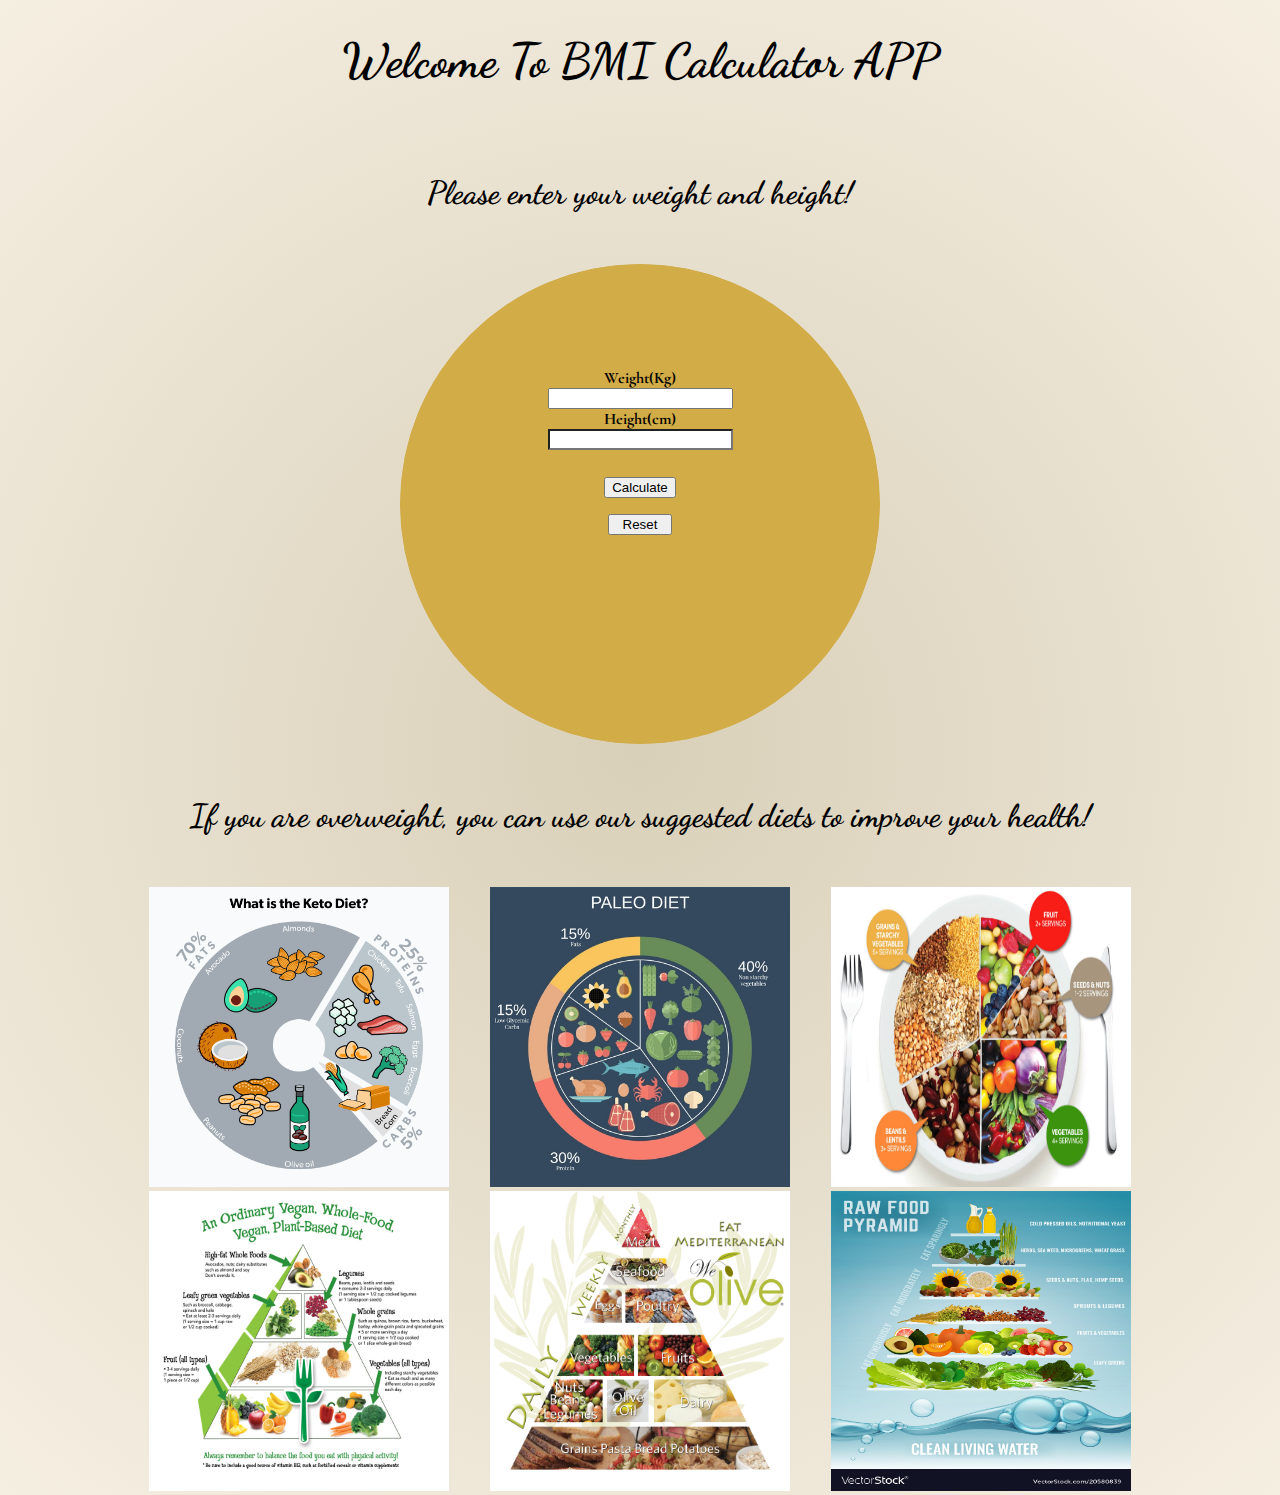
<file: index.html>
<!DOCTYPE html>
<html lang="en">
<head>
    <meta charset="UTF-8">
    <meta http-equiv="X-UA-Compatible" content="IE=edge">
    <meta name="viewport" content="width=device-width, initial-scale=1.0">
    <link rel="stylesheet" href="style.css">
    <link rel="icon" href="assets/favicon.ico" type="image/x-icon">
    <link rel="manifest" href="/assets/manifest.json">
    <title>BMI APP</title>
    <script src="script.js" defer></script>
    <script>
        if("serviceWorker in navigator"){
            window.addEventListener("load", function(){
                navigator.serviceWorker.register("service-worker.js")
            })
        }
    </script>
</head>
<body>
        <h1>Welcome To BMI Calculator APP</h1>
        <p class="enter-message">Please enter your weight and height!</p>
        <section class="calculating-design">
            <label for="">Weight(Kg)</label>
            <input type="number" name="" id="weight-input">
            <label for="">Height(cm)</label>
            <input type="number" name="" id="height-input">
            <button type="submit" id="submit-button">Calculate</button>
            <button type="reset" id="reset-button">Reset</button>
            <p id="show-result"></p>
        </section> 
        <p class="introduction-message">If you are overweight, you can use our suggested diets to improve your health!</p>
        <section id="first-section"><a href="ketoDiet.html"><img src="assets/HG-Keto-Diet.webp" alt=""></a></section>
        <section id="second-section"><a href="paleoDiet.html"><img src="assets/PaleoDiet.jpg" alt=""></a></section>
        <section id="third-section"><a href="vegeterians.html"><img src="assets/Vegetarians.jpg" alt=""></a></section>
        <section id="fourth-section"><a href="vegan.html"><img src="assets/Vegan.jpg" alt=""></a></section>
        <section id="fifth-section"><a href="mediterranean.html"><img src="assets/Mediterranean.jpg" alt=""></a></section>
        <section id="sixth-section"><a href="rowDiet.html"><img src="assets/raw-food.jpg" alt=""></a></section>
</body>
</html>
</file>
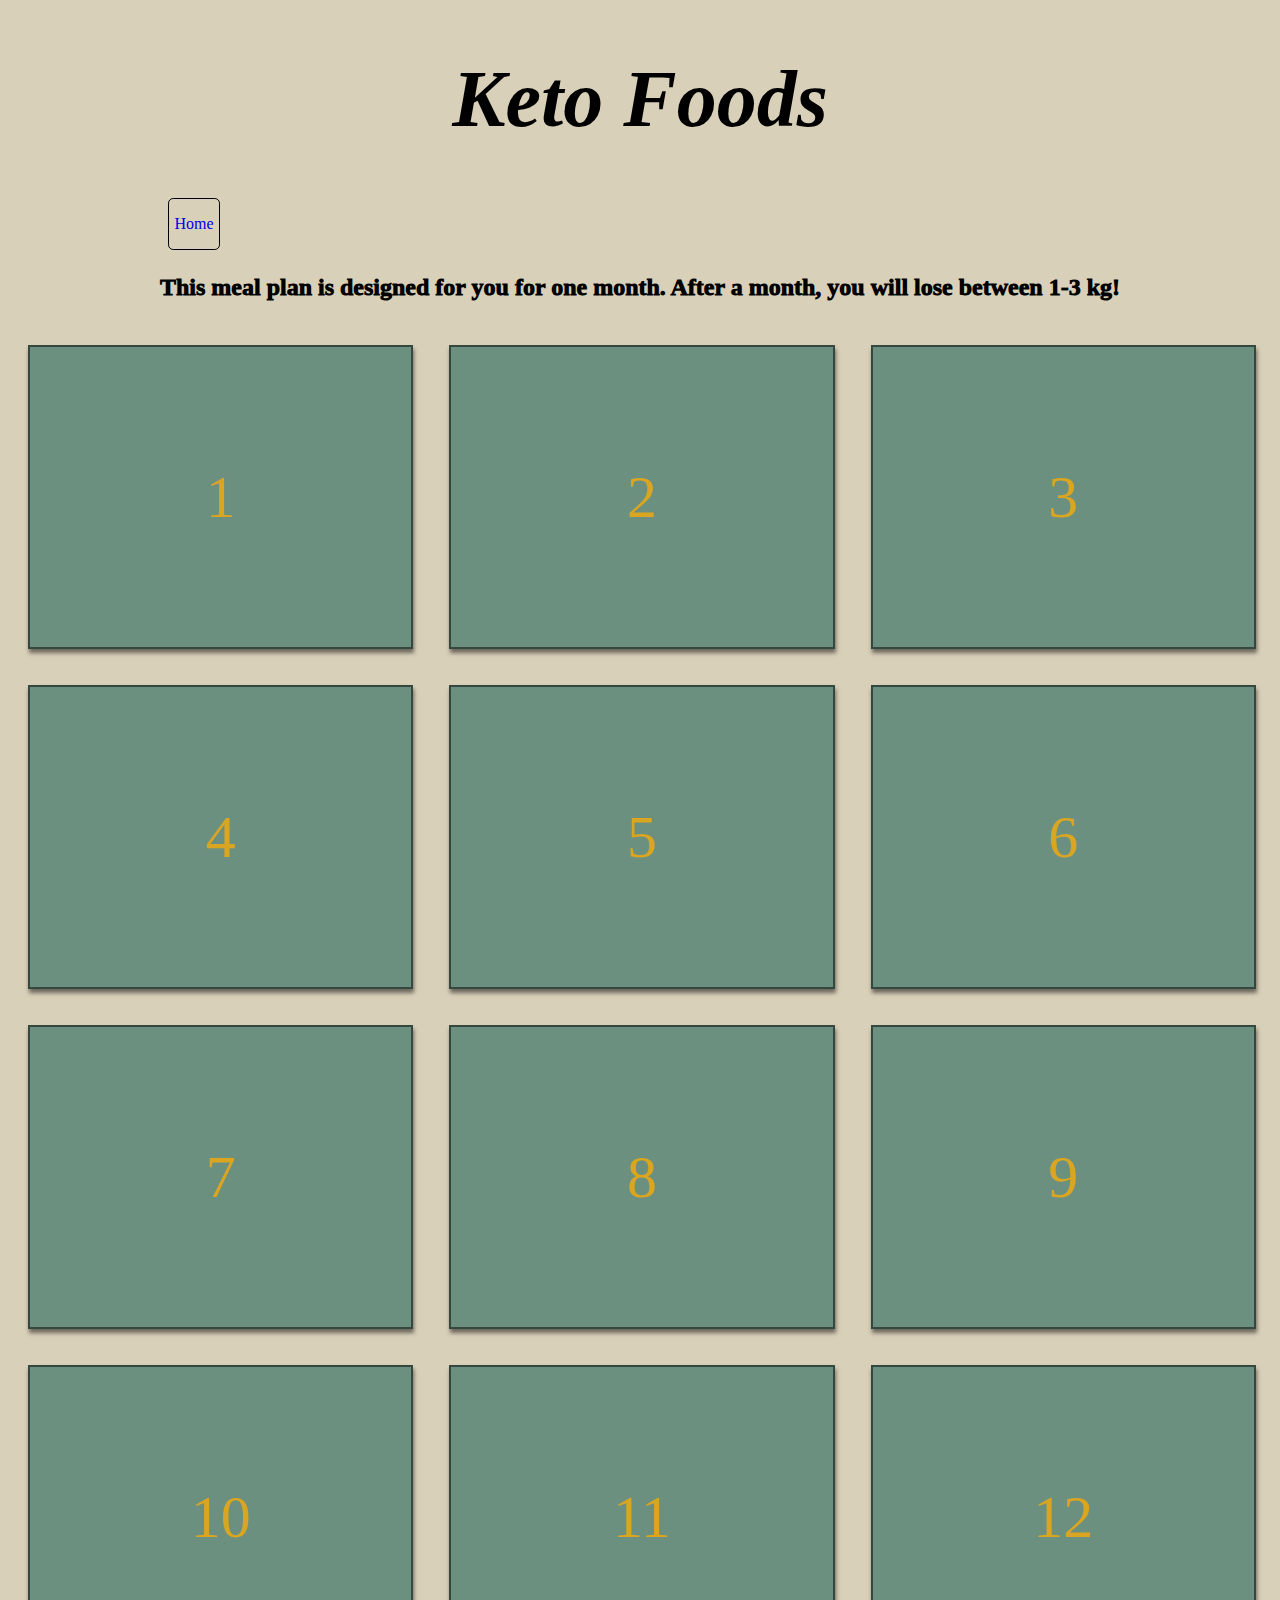
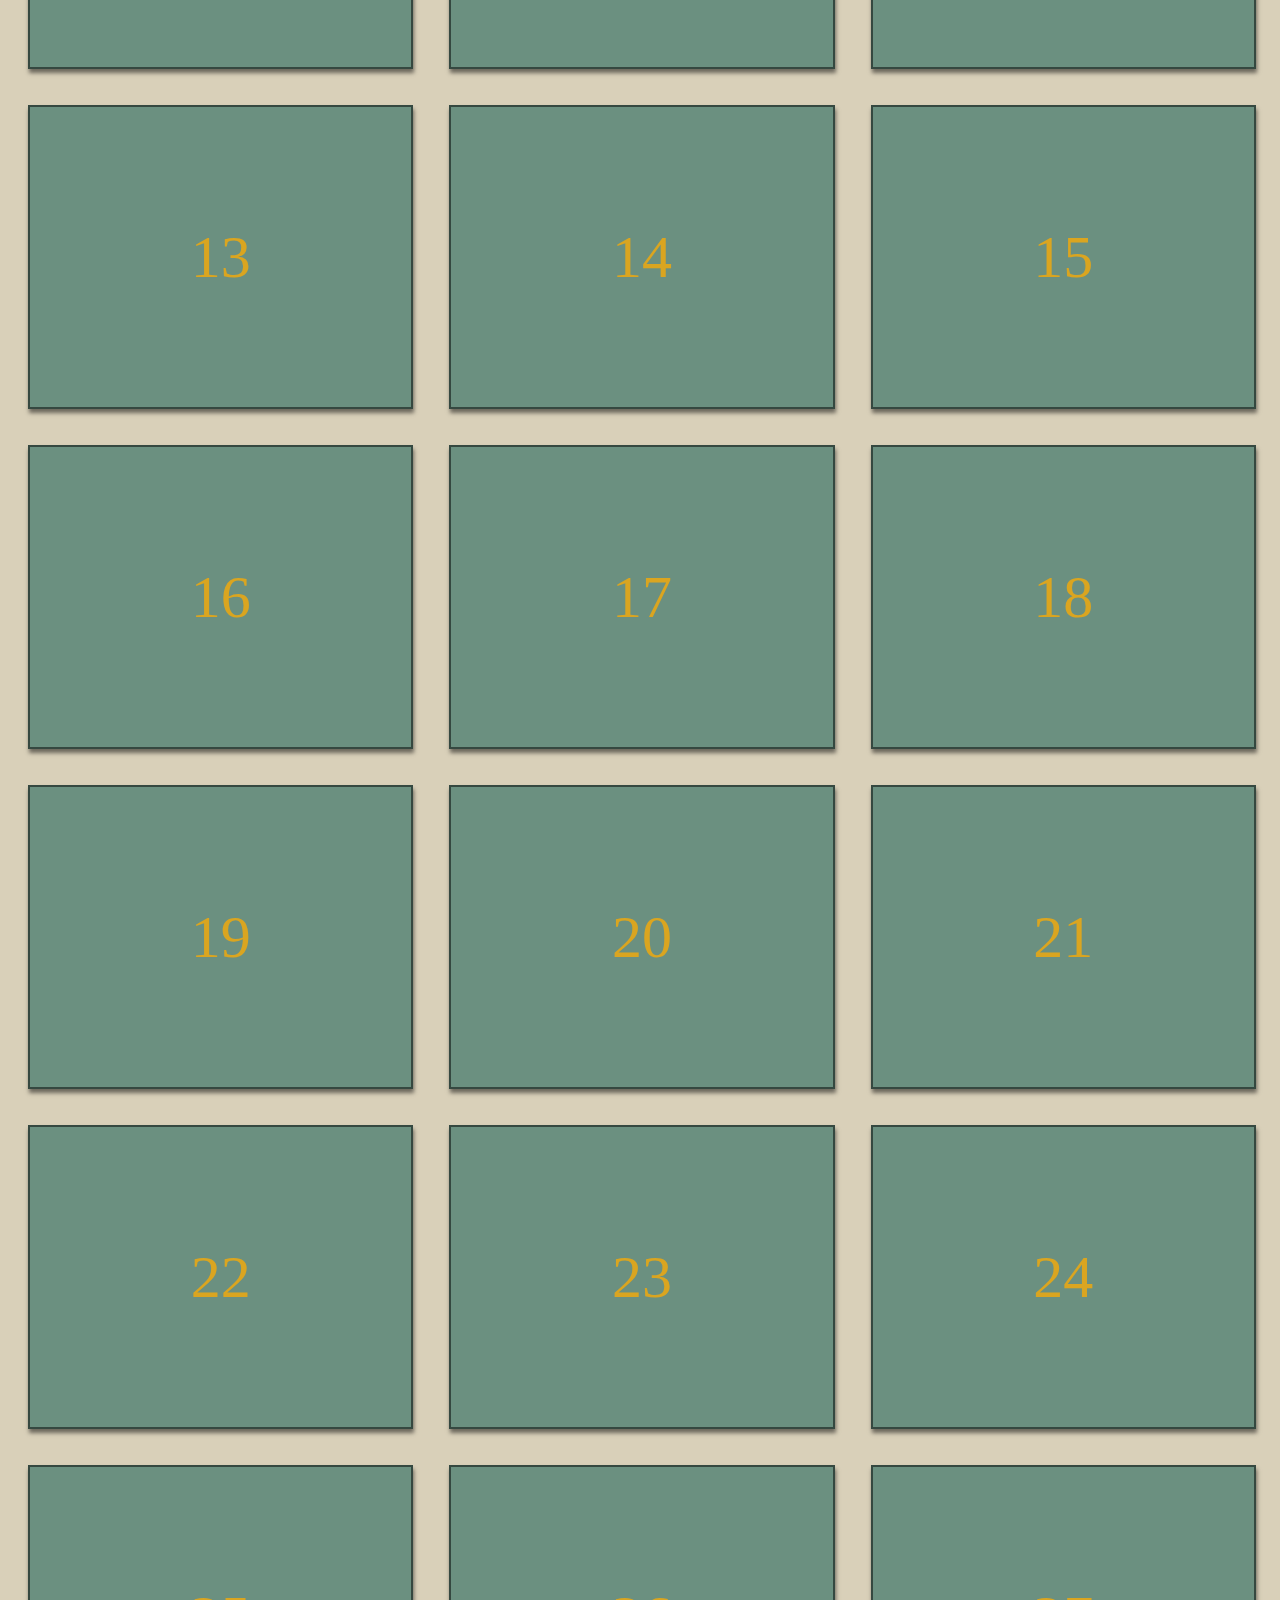
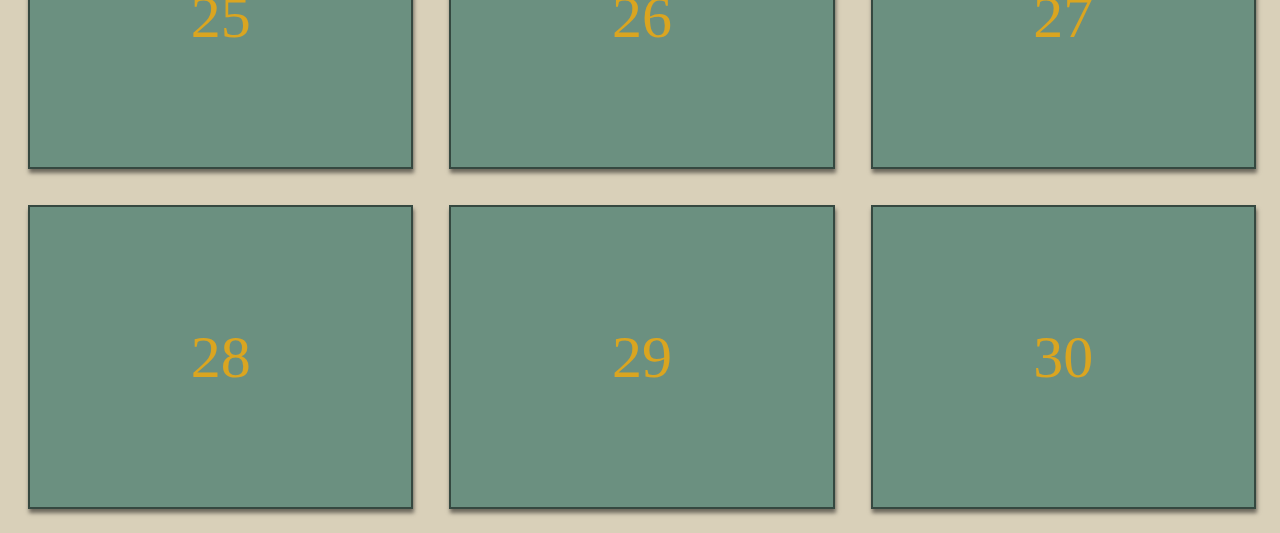
<file: ketoDiet.html>
<!DOCTYPE html>
<html lang="en">
<head>
    <meta charset="UTF-8">
    <meta http-equiv="X-UA-Compatible" content="IE=edge">
    <meta name="viewport" content="width=device-width, initial-scale=1.0">
    <link rel="stylesheet" href="underpage.css">
    <link rel="icon" href="assets/favicon.ico" type="image/x-icon">
    <link rel="manifest" href="/assets/manifest.json">
    <title>Keto Diet</title>
    <script src="item.js" defer></script>
    <script>
        if("serviceWorker in navigator"){
            window.addEventListener("load", function(){
                navigator.serviceWorker.register("service-worker.js")
            })
        }
    </script>
</head>

<body>
    <header>
        <h1>Keto Foods</h1>
        <a href="index.html">Home</a>
        <p>This meal plan is designed for you for one month. After a month, you will lose between 1-3 kg!</p>
    </header>
    <main>
        <figure class="item" data-date="1">
            <a href="https://www.eatwell101.com/french-onion-chicken-casserole-recipe">
                <img src="assets/Keto/chicken-casserole-recipe-1.jpg" alt="">
            </a>
            <div class="item-overlay">
                <p class="item-number">
                    1
                </p>
            </div>
        </figure>

        <figure class="item" data-date="2">
            <a href="https://www.eatwell101.com/spinach-chicken-casserole-recipe">
                <img src="assets/Keto/keto-chicken-casserole-recipe-2.jpg" alt="">
            </a>
            <div class="item-overlay">
                <p class="item-number">
                    2
                </p>
            </div>
        </figure>

        <figure class="item" data-date="3">
            <a href="https://www.eatwell101.com/lemon-garlic-butter-thighs-and-green-beans-skillet">
                <img src="assets/Keto/chicken-and-green-beans-recipe3.jpg" alt="">
            </a>
            <div class="item-overlay">
                <p class="item-number">
                    3
                </p>
            </div>
        </figure>

        <figure class="item" data-date="4">
            <a href="https://www.eatwell101.com/shrimp-and-broccoli-foil-packs-recipe">
                <img src="assets/Keto/Shrimp-and-Broccoli-Foil-Packs-with-Garlic-Lemon-Butter-Sauce4.jpg" alt="">
            </a>
            <div class="item-overlay">
                <p class="item-number">
                    4
                </p>
            </div>
        </figure>

        <figure class="item" data-date="5">
            <a href="https://www.eatwell101.com/cajun-shrimp-skillet-recipe">
                <img src="assets/Keto/cajun-shrimp-skillet-recipe-5.webp" alt="">
            </a>
            <div class="item-overlay">
                <p class="item-number">
                    5
                </p>
            </div>
        </figure>

        <figure class="item" data-date="6">
            <a href="https://www.eatwell101.com/garlic-pork-chops-in-creamy-mushroom-sauce">
                <img src="assets/Keto/Mushroom-pork-chops-recipe6.jpg" alt="">
            </a>
            <div class="item-overlay">
                <p class="item-number">
                    6
                </p>
            </div>
        </figure>

        <figure class="item" data-date="7">
            <a href="https://www.eatwell101.com/baked-salmon-asparagus-foil-packs-recipe">
                <img src="assets/Keto/oven-baked-salmon-in-foil-packets7.jpg" alt="">
            </a>
            <div class="item-overlay">
                <p class="item-number">
                    7
                </p>
            </div>
        </figure>

        <figure class="item" data-date="8">
            <a href="https://www.eatwell101.com/french-onion-chicken-casserole-recipe">
                <img src="assets/Keto/chicken-casserole-recipe-1.jpg" alt="">
            </a>
            <div class="item-overlay">
                <p class="item-number">
                    8
                </p>
            </div>
        </figure>

        <figure class="item" data-date="9">
            <a href="https://www.eatwell101.com/spinach-chicken-casserole-recipe">
                <img src="assets/Keto/keto-chicken-casserole-recipe-2.jpg" alt="">
            </a>
            <div class="item-overlay">
                <p class="item-number">
                    9
                </p>
            </div>
        </figure>

        <figure class="item" data-date="10">
            <a href="https://www.eatwell101.com/lemon-garlic-butter-thighs-and-green-beans-skillet">
                <img src="assets/Keto/chicken-and-green-beans-recipe3.jpg" alt="">
            </a>
            <div class="item-overlay">
                <p class="item-number">
                    10
                </p>
            </div>
        </figure>

        <figure class="item" data-date="11">
            <a href="https://www.eatwell101.com/shrimp-and-broccoli-foil-packs-recipe">
                <img src="assets/Keto/Shrimp-and-Broccoli-Foil-Packs-with-Garlic-Lemon-Butter-Sauce4.jpg" alt="">
            </a>
            <div class="item-overlay">
                <p class="item-number">
                    11
                </p>
            </div>
        </figure>

        <figure class="item" data-date="12">
            <a href="https://www.eatwell101.com/cajun-shrimp-skillet-recipe">
                <img src="assets/Keto/cajun-shrimp-skillet-recipe-5.webp" alt="">
            </a>
            <div class="item-overlay">
                <p class="item-number">
                    12
                </p>
            </div>
        </figure>

        <figure class="item" data-date="13">
            <a href="https://www.eatwell101.com/garlic-pork-chops-in-creamy-mushroom-sauce">
                <img src="assets/Keto/Mushroom-pork-chops-recipe6.jpg" alt="">
            </a>
            <div class="item-overlay">
                <p class="item-number">
                    13
                </p>
            </div>
        </figure>

        <figure class="item" data-date="14">
            <a href="https://www.eatwell101.com/baked-salmon-asparagus-foil-packs-recipe">
                <img src="assets/Keto/oven-baked-salmon-in-foil-packets7.jpg" alt="">
            </a>
            <div class="item-overlay">
                <p class="item-number">
                    14
                </p>
            </div>
        </figure>

        <figure class="item" data-date="15">
            <a href="https://www.eatwell101.com/french-onion-chicken-casserole-recipe">
                <img src="assets/Keto/chicken-casserole-recipe-1.jpg" alt="">
            </a>
            <div class="item-overlay">
                <p class="item-number">
                    15
                </p>
            </div>
        </figure>

        <figure class="item" data-date="16">
            <a href="https://www.eatwell101.com/spinach-chicken-casserole-recipe">
                <img src="assets/Keto/keto-chicken-casserole-recipe-2.jpg" alt="">
            </a>
            <div class="item-overlay">
                <p class="item-number">
                    16
                </p>
            </div>
        </figure>

        <figure class="item" data-date="17">
            <a href="https://www.eatwell101.com/lemon-garlic-butter-thighs-and-green-beans-skillet">
                <img src="assets/Keto/chicken-and-green-beans-recipe3.jpg" alt="">
            </a>
            <div class="item-overlay">
                <p class="item-number">
                    17
                </p>
            </div>
        </figure>

        <figure class="item" data-date="18">
            <a href="https://www.eatwell101.com/shrimp-and-broccoli-foil-packs-recipe">
                <img src="assets/Keto/Shrimp-and-Broccoli-Foil-Packs-with-Garlic-Lemon-Butter-Sauce4.jpg" alt="">
            </a>
            <div class="item-overlay">
                <p class="item-number">
                    18
                </p>
            </div>
        </figure>

        <figure class="item" data-date="19">
            <a href="https://www.eatwell101.com/cajun-shrimp-skillet-recipe">
                <img src="assets/Keto/cajun-shrimp-skillet-recipe-5.webp" alt="">
            </a>
            <div class="item-overlay">
                <p class="item-number">
                    19
                </p>
            </div>
        </figure>

        <figure class="item" data-date="20">
            <a href="https://www.eatwell101.com/garlic-pork-chops-in-creamy-mushroom-sauce">
                <img src="assets/Keto/Mushroom-pork-chops-recipe6.jpg" alt="">
            </a>
            <div class="item-overlay">
                <p class="item-number">
                    20
                </p>
            </div>
        </figure>

        <figure class="item" data-date="21">
            <a href="https://www.eatwell101.com/baked-salmon-asparagus-foil-packs-recipe">
                <img src="assets/Keto/oven-baked-salmon-in-foil-packets7.jpg" alt="">
            </a>
            <div class="item-overlay">
                <p class="item-number">
                    21
                </p>
            </div>
        </figure>

        <figure class="item" data-date="22">
            <a href="https://www.eatwell101.com/french-onion-chicken-casserole-recipe">
                <img src="assets/Keto/chicken-casserole-recipe-1.jpg" alt="">
            </a>
            <div class="item-overlay">
                <p class="item-number">
                    22
                </p>
            </div>
        </figure>

        <figure class="item" data-date="23">
            <a href="https://www.eatwell101.com/spinach-chicken-casserole-recipe">
                <img src="assets/Keto/keto-chicken-casserole-recipe-2.jpg" alt="">
            </a>
            <div class="item-overlay">
                <p class="item-number">
                    23
                </p>
            </div>
        </figure>

        <figure class="item" data-date="24">
            <a href="https://www.eatwell101.com/lemon-garlic-butter-thighs-and-green-beans-skillet">
                <img src="assets/Keto/chicken-and-green-beans-recipe3.jpg" alt="">
            </a>
            <div class="item-overlay">
                <p class="item-number">
                    24
                </p>
            </div>
        </figure>

        <figure class="item" data-date="25">
            <a href="https://www.eatwell101.com/shrimp-and-broccoli-foil-packs-recipe">
                <img src="assets/Keto/Shrimp-and-Broccoli-Foil-Packs-with-Garlic-Lemon-Butter-Sauce4.jpg" alt="">
            </a>
            <div class="item-overlay">
                <p class="item-number">
                    25
                </p>
            </div>
        </figure>

        <figure class="item" data-date="26">
            <a href="https://www.eatwell101.com/cajun-shrimp-skillet-recipe">
                <img src="assets/Keto/cajun-shrimp-skillet-recipe-5.webp" alt="">
            </a>
            <div class="item-overlay">
                <p class="item-number">
                    26
                </p>
            </div>
        </figure>

        <figure class="item" data-date="27">
            <a href="https://www.eatwell101.com/garlic-pork-chops-in-creamy-mushroom-sauce">
                <img src="assets/Keto/Mushroom-pork-chops-recipe6.jpg" alt="">
            </a>
            <div class="item-overlay">
                <p class="item-number">
                    27
                </p>
            </div>
        </figure>

        <figure class="item" data-date="28">
            <a href="https://www.eatwell101.com/baked-salmon-asparagus-foil-packs-recipe">
                <img src="assets/Keto/oven-baked-salmon-in-foil-packets7.jpg" alt="">
            </a>
            <div class="item-overlay">
                <p class="item-number">
                    28
                </p>
            </div>
        </figure>

        <figure class="item" data-date="29">
            <a href="https://www.eatwell101.com/french-onion-chicken-casserole-recipe">
                <img src="assets/Keto/chicken-casserole-recipe-1.jpg" alt="">
            </a>
            <div class="item-overlay">
                <p class="item-number">
                    29            </p>
            </div>
        </figure>

        <figure class="item" data-date="30">
            <a href="https://www.eatwell101.com/spinach-chicken-casserole-recipe">
                <img src="assets/Keto/keto-chicken-casserole-recipe-2.jpg" alt="">
            </a>
            <div class="item-overlay">
                <p class="item-number">
                    30
                </p>
            </div>
        </figure>
        <div class="alert">
            It's still early, come back later!
        </div>
    </main>
  
    
</body>
</html>
</file>
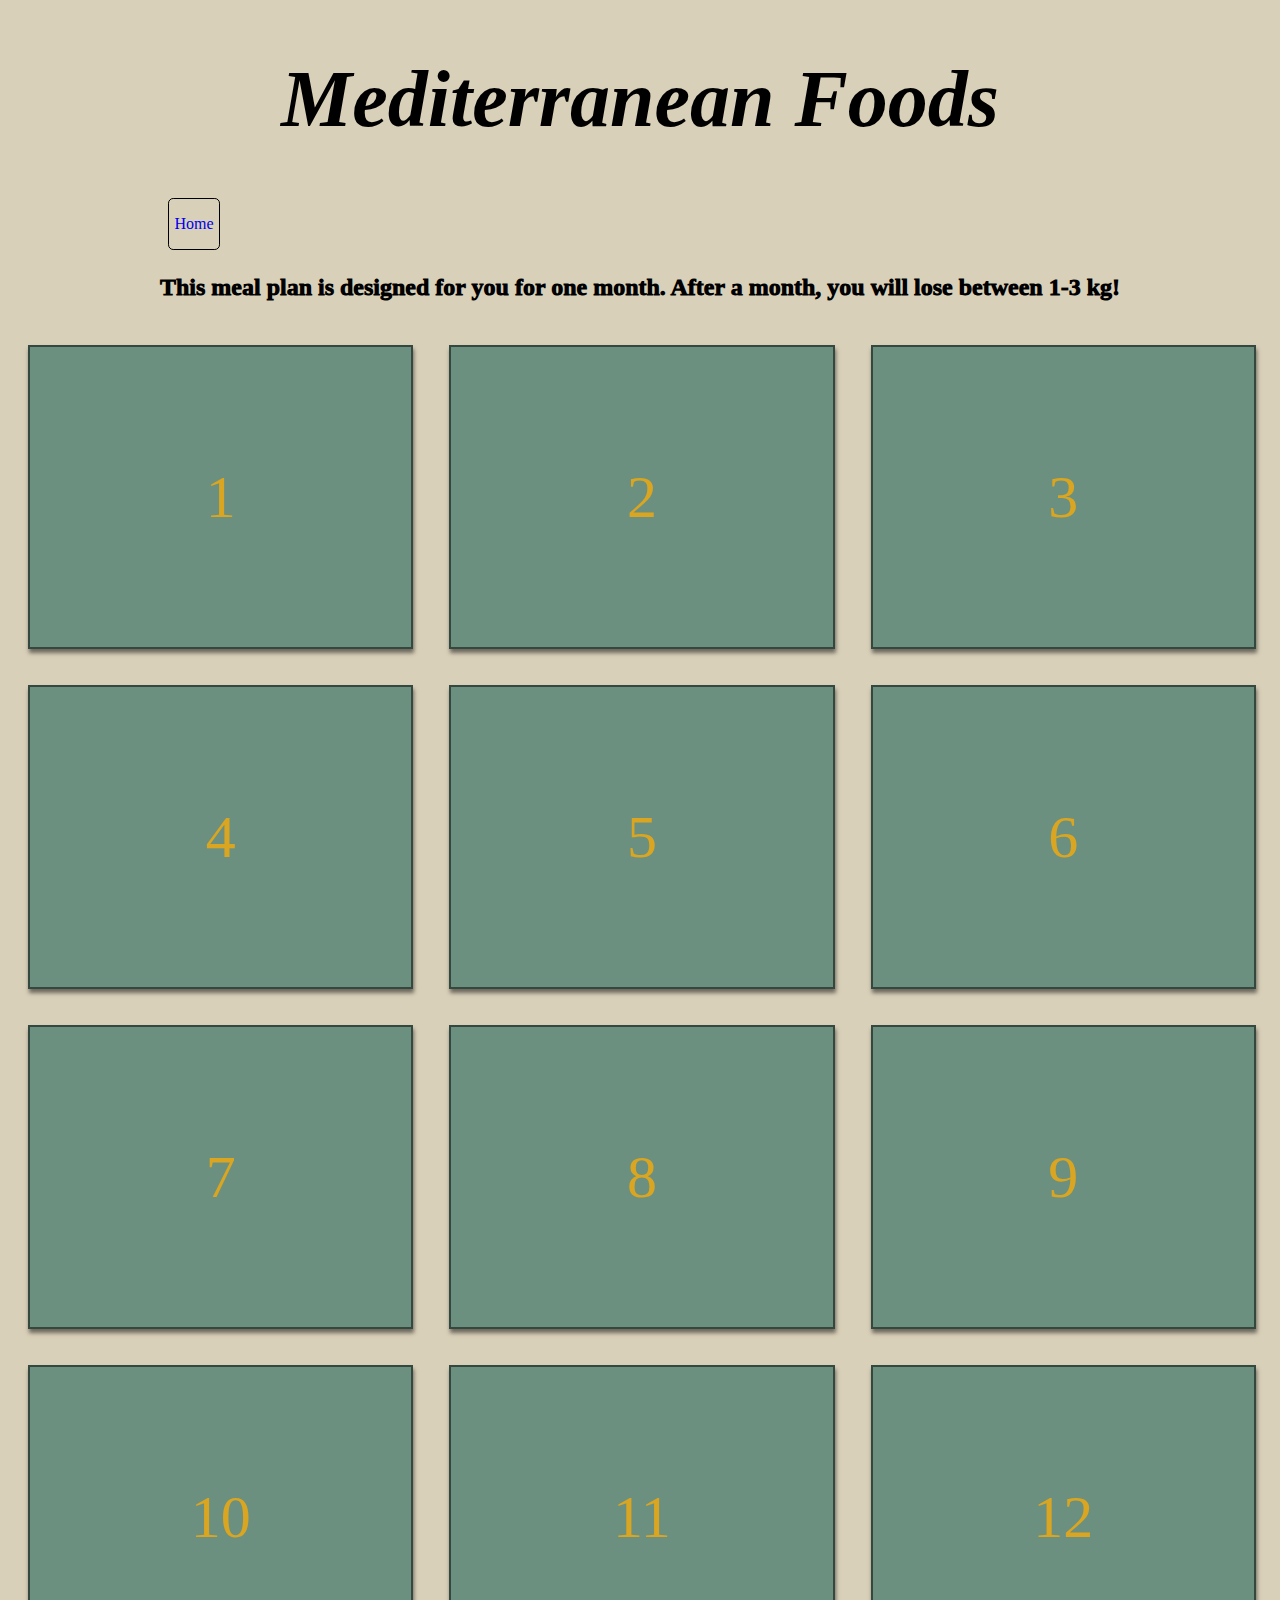
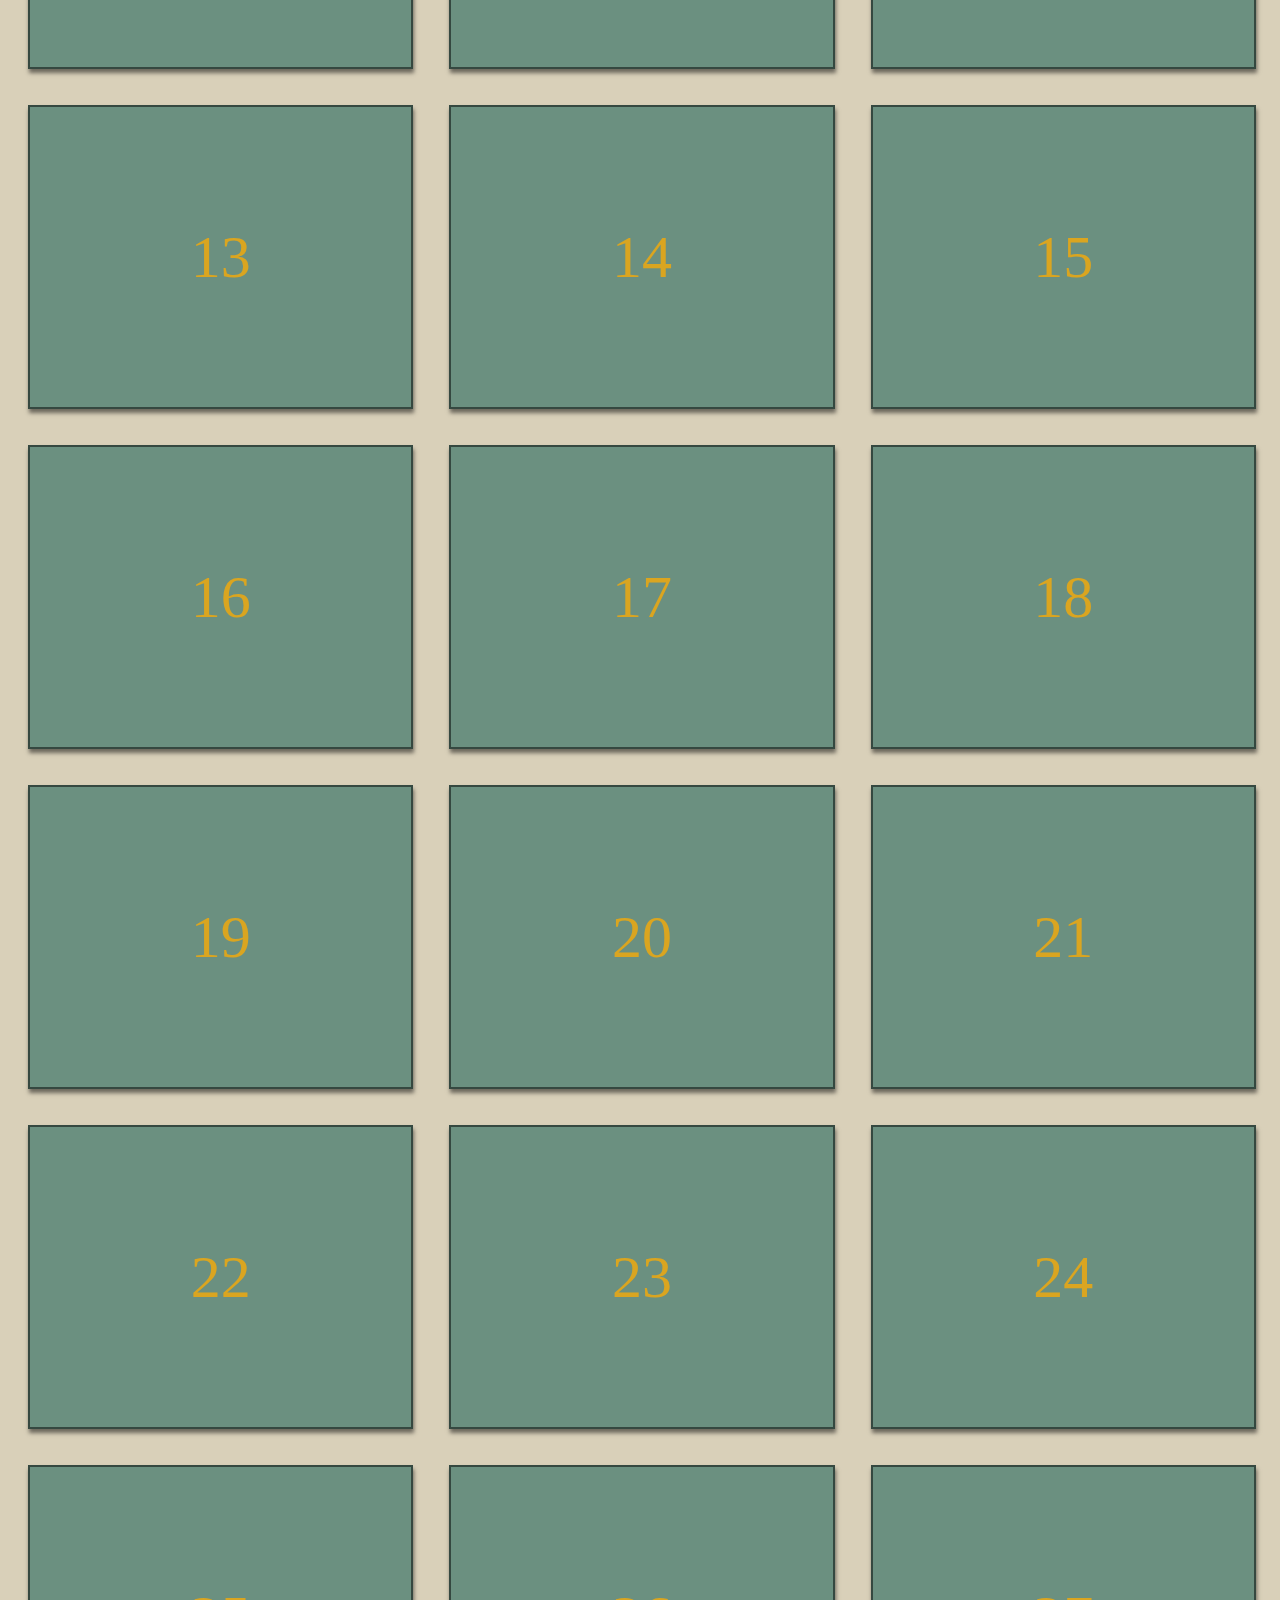
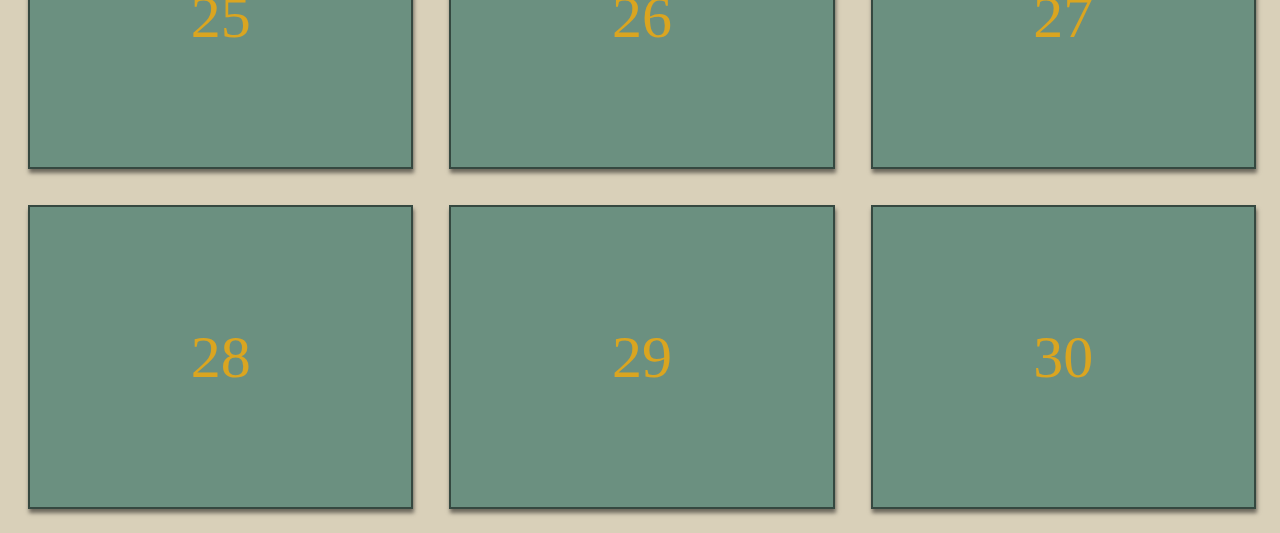
<file: mediterranean.html>
<!DOCTYPE html>
<html lang="en">
<head>
    <meta charset="UTF-8">
    <meta http-equiv="X-UA-Compatible" content="IE=edge">
    <meta name="viewport" content="width=device-width, initial-scale=1.0">
    <link rel="stylesheet" href="underpage.css">
    <link rel="icon" href="assets/favicon.ico" type="image/x-icon">
    <link rel="manifest" href="/assets/manifest.json">
    <title>Mediterranean Diet</title>
    <script src="item.js" defer></script>
    <script>
        if("serviceWorker in navigator"){
            window.addEventListener("load", function(){
                navigator.serviceWorker.register("service-worker.js")
            })
        }
    </script>
</head>

<body>
    <header>
        <h1>Mediterranean Foods</h1>
        <a href="index.html">Home</a>
        <p>This meal plan is designed for you for one month. After a month, you will lose between 1-3 kg!</p>
    </header>
    <main>
        <figure class="item" data-date="1">
            <a href="https://www.eatwell101.com/french-onion-chicken-casserole-recipe">
                <img src="assets/Keto/chicken-casserole-recipe-1.jpg" alt="">
            </a>
            <div class="item-overlay">
                <p class="item-number">
                    1
                </p>
            </div>
        </figure>

        <figure class="item" data-date="2">
            <a href="https://www.eatwell101.com/spinach-chicken-casserole-recipe">
                <img src="assets/Keto/keto-chicken-casserole-recipe-2.jpg" alt="">
            </a>
            <div class="item-overlay">
                <p class="item-number">
                    2
                </p>
            </div>
        </figure>

        <figure class="item" data-date="3">
            <a href="https://www.eatwell101.com/lemon-garlic-butter-thighs-and-green-beans-skillet">
                <img src="assets/Keto/chicken-and-green-beans-recipe3.jpg" alt="">
            </a>
            <div class="item-overlay">
                <p class="item-number">
                    3
                </p>
            </div>
        </figure>

        <figure class="item" data-date="4">
            <a href="https://www.eatwell101.com/shrimp-and-broccoli-foil-packs-recipe">
                <img src="assets/Keto/Shrimp-and-Broccoli-Foil-Packs-with-Garlic-Lemon-Butter-Sauce4.jpg" alt="">
            </a>
            <div class="item-overlay">
                <p class="item-number">
                    4
                </p>
            </div>
        </figure>

        <figure class="item" data-date="5">
            <a href="https://www.eatwell101.com/cajun-shrimp-skillet-recipe">
                <img src="assets/Keto/cajun-shrimp-skillet-recipe-5.webp" alt="">
            </a>
            <div class="item-overlay">
                <p class="item-number">
                    5
                </p>
            </div>
        </figure>

        <figure class="item" data-date="6">
            <a href="https://www.eatwell101.com/garlic-pork-chops-in-creamy-mushroom-sauce">
                <img src="assets/Keto/Mushroom-pork-chops-recipe6.jpg" alt="">
            </a>
            <div class="item-overlay">
                <p class="item-number">
                    6
                </p>
            </div>
        </figure>

        <figure class="item" data-date="7">
            <a href="https://www.eatwell101.com/baked-salmon-asparagus-foil-packs-recipe">
                <img src="assets/Keto/oven-baked-salmon-in-foil-packets7.jpg" alt="">
            </a>
            <div class="item-overlay">
                <p class="item-number">
                    7
                </p>
            </div>
        </figure>

        <figure class="item" data-date="8">
            <a href="https://www.eatwell101.com/french-onion-chicken-casserole-recipe">
                <img src="assets/Keto/chicken-casserole-recipe-1.jpg" alt="">
            </a>
            <div class="item-overlay">
                <p class="item-number">
                    8
                </p>
            </div>
        </figure>

        <figure class="item" data-date="9">
            <a href="https://www.eatwell101.com/spinach-chicken-casserole-recipe">
                <img src="assets/Keto/keto-chicken-casserole-recipe-2.jpg" alt="">
            </a>
            <div class="item-overlay">
                <p class="item-number">
                    9
                </p>
            </div>
        </figure>

        <figure class="item" data-date="10">
            <a href="https://www.eatwell101.com/lemon-garlic-butter-thighs-and-green-beans-skillet">
                <img src="assets/Keto/chicken-and-green-beans-recipe3.jpg" alt="">
            </a>
            <div class="item-overlay">
                <p class="item-number">
                    10
                </p>
            </div>
        </figure>

        <figure class="item" data-date="11">
            <a href="https://www.eatwell101.com/shrimp-and-broccoli-foil-packs-recipe">
                <img src="assets/Keto/Shrimp-and-Broccoli-Foil-Packs-with-Garlic-Lemon-Butter-Sauce4.jpg" alt="">
            </a>
            <div class="item-overlay">
                <p class="item-number">
                    11
                </p>
            </div>
        </figure>

        <figure class="item" data-date="12">
            <a href="https://www.eatwell101.com/cajun-shrimp-skillet-recipe">
                <img src="assets/Keto/cajun-shrimp-skillet-recipe-5.webp" alt="">
            </a>
            <div class="item-overlay">
                <p class="item-number">
                    12
                </p>
            </div>
        </figure>

        <figure class="item" data-date="13">
            <a href="https://www.eatwell101.com/garlic-pork-chops-in-creamy-mushroom-sauce">
                <img src="assets/Keto/Mushroom-pork-chops-recipe6.jpg" alt="">
            </a>
            <div class="item-overlay">
                <p class="item-number">
                    13
                </p>
            </div>
        </figure>

        <figure class="item" data-date="14">
            <a href="https://www.eatwell101.com/baked-salmon-asparagus-foil-packs-recipe">
                <img src="assets/Keto/oven-baked-salmon-in-foil-packets7.jpg" alt="">
            </a>
            <div class="item-overlay">
                <p class="item-number">
                    14
                </p>
            </div>
        </figure>

        <figure class="item" data-date="15">
            <a href="https://www.eatwell101.com/french-onion-chicken-casserole-recipe">
                <img src="assets/Keto/chicken-casserole-recipe-1.jpg" alt="">
            </a>
            <div class="item-overlay">
                <p class="item-number">
                    15
                </p>
            </div>
        </figure>

        <figure class="item" data-date="16">
            <a href="https://www.eatwell101.com/spinach-chicken-casserole-recipe">
                <img src="assets/Keto/keto-chicken-casserole-recipe-2.jpg" alt="">
            </a>
            <div class="item-overlay">
                <p class="item-number">
                    16
                </p>
            </div>
        </figure>

        <figure class="item" data-date="17">
            <a href="https://www.eatwell101.com/lemon-garlic-butter-thighs-and-green-beans-skillet">
                <img src="assets/Keto/chicken-and-green-beans-recipe3.jpg" alt="">
            </a>
            <div class="item-overlay">
                <p class="item-number">
                    17
                </p>
            </div>
        </figure>

        <figure class="item" data-date="18">
            <a href="https://www.eatwell101.com/shrimp-and-broccoli-foil-packs-recipe">
                <img src="assets/Keto/Shrimp-and-Broccoli-Foil-Packs-with-Garlic-Lemon-Butter-Sauce4.jpg" alt="">
            </a>
            <div class="item-overlay">
                <p class="item-number">
                    18
                </p>
            </div>
        </figure>

        <figure class="item" data-date="19">
            <a href="https://www.eatwell101.com/cajun-shrimp-skillet-recipe">
                <img src="assets/Keto/cajun-shrimp-skillet-recipe-5.webp" alt="">
            </a>
            <div class="item-overlay">
                <p class="item-number">
                    19
                </p>
            </div>
        </figure>

        <figure class="item" data-date="20">
            <a href="https://www.eatwell101.com/garlic-pork-chops-in-creamy-mushroom-sauce">
                <img src="assets/Keto/Mushroom-pork-chops-recipe6.jpg" alt="">
            </a>
            <div class="item-overlay">
                <p class="item-number">
                    20
                </p>
            </div>
        </figure>

        <figure class="item" data-date="21">
            <a href="https://www.eatwell101.com/baked-salmon-asparagus-foil-packs-recipe">
                <img src="assets/Keto/oven-baked-salmon-in-foil-packets7.jpg" alt="">
            </a>
            <div class="item-overlay">
                <p class="item-number">
                    21
                </p>
            </div>
        </figure>

        <figure class="item" data-date="22">
            <a href="https://www.eatwell101.com/french-onion-chicken-casserole-recipe">
                <img src="assets/Keto/chicken-casserole-recipe-1.jpg" alt="">
            </a>
            <div class="item-overlay">
                <p class="item-number">
                    22
                </p>
            </div>
        </figure>

        <figure class="item" data-date="23">
            <a href="https://www.eatwell101.com/spinach-chicken-casserole-recipe">
                <img src="assets/Keto/keto-chicken-casserole-recipe-2.jpg" alt="">
            </a>
            <div class="item-overlay">
                <p class="item-number">
                    23
                </p>
            </div>
        </figure>

        <figure class="item" data-date="24">
            <a href="https://www.eatwell101.com/lemon-garlic-butter-thighs-and-green-beans-skillet">
                <img src="assets/Keto/chicken-and-green-beans-recipe3.jpg" alt="">
            </a>
            <div class="item-overlay">
                <p class="item-number">
                    24
                </p>
            </div>
        </figure>

        <figure class="item" data-date="25">
            <a href="https://www.eatwell101.com/shrimp-and-broccoli-foil-packs-recipe">
                <img src="assets/Keto/Shrimp-and-Broccoli-Foil-Packs-with-Garlic-Lemon-Butter-Sauce4.jpg" alt="">
            </a>
            <div class="item-overlay">
                <p class="item-number">
                    25
                </p>
            </div>
        </figure>

        <figure class="item" data-date="26">
            <a href="https://www.eatwell101.com/cajun-shrimp-skillet-recipe">
                <img src="assets/Keto/cajun-shrimp-skillet-recipe-5.webp" alt="">
            </a>
            <div class="item-overlay">
                <p class="item-number">
                    26
                </p>
            </div>
        </figure>

        <figure class="item" data-date="27">
            <a href="https://www.eatwell101.com/garlic-pork-chops-in-creamy-mushroom-sauce">
                <img src="assets/Keto/Mushroom-pork-chops-recipe6.jpg" alt="">
            </a>
            <div class="item-overlay">
                <p class="item-number">
                    27
                </p>
            </div>
        </figure>

        <figure class="item" data-date="28">
            <a href="https://www.eatwell101.com/baked-salmon-asparagus-foil-packs-recipe">
                <img src="assets/Keto/oven-baked-salmon-in-foil-packets7.jpg" alt="">
            </a>
            <div class="item-overlay">
                <p class="item-number">
                    28
                </p>
            </div>
        </figure>

        <figure class="item" data-date="29">
            <a href="https://www.eatwell101.com/french-onion-chicken-casserole-recipe">
                <img src="assets/Keto/chicken-casserole-recipe-1.jpg" alt="">
            </a>
            <div class="item-overlay">
                <p class="item-number">
                    29            </p>
            </div>
        </figure>

        <figure class="item" data-date="30">
            <a href="https://www.eatwell101.com/spinach-chicken-casserole-recipe">
                <img src="assets/Keto/keto-chicken-casserole-recipe-2.jpg" alt="">
            </a>
            <div class="item-overlay">
                <p class="item-number">
                    30
                </p>
            </div>
        </figure>
        <div class="alert">
            It's still early, come back later!
        </div>
    </main>
  
    
</body>
</html>
</file>
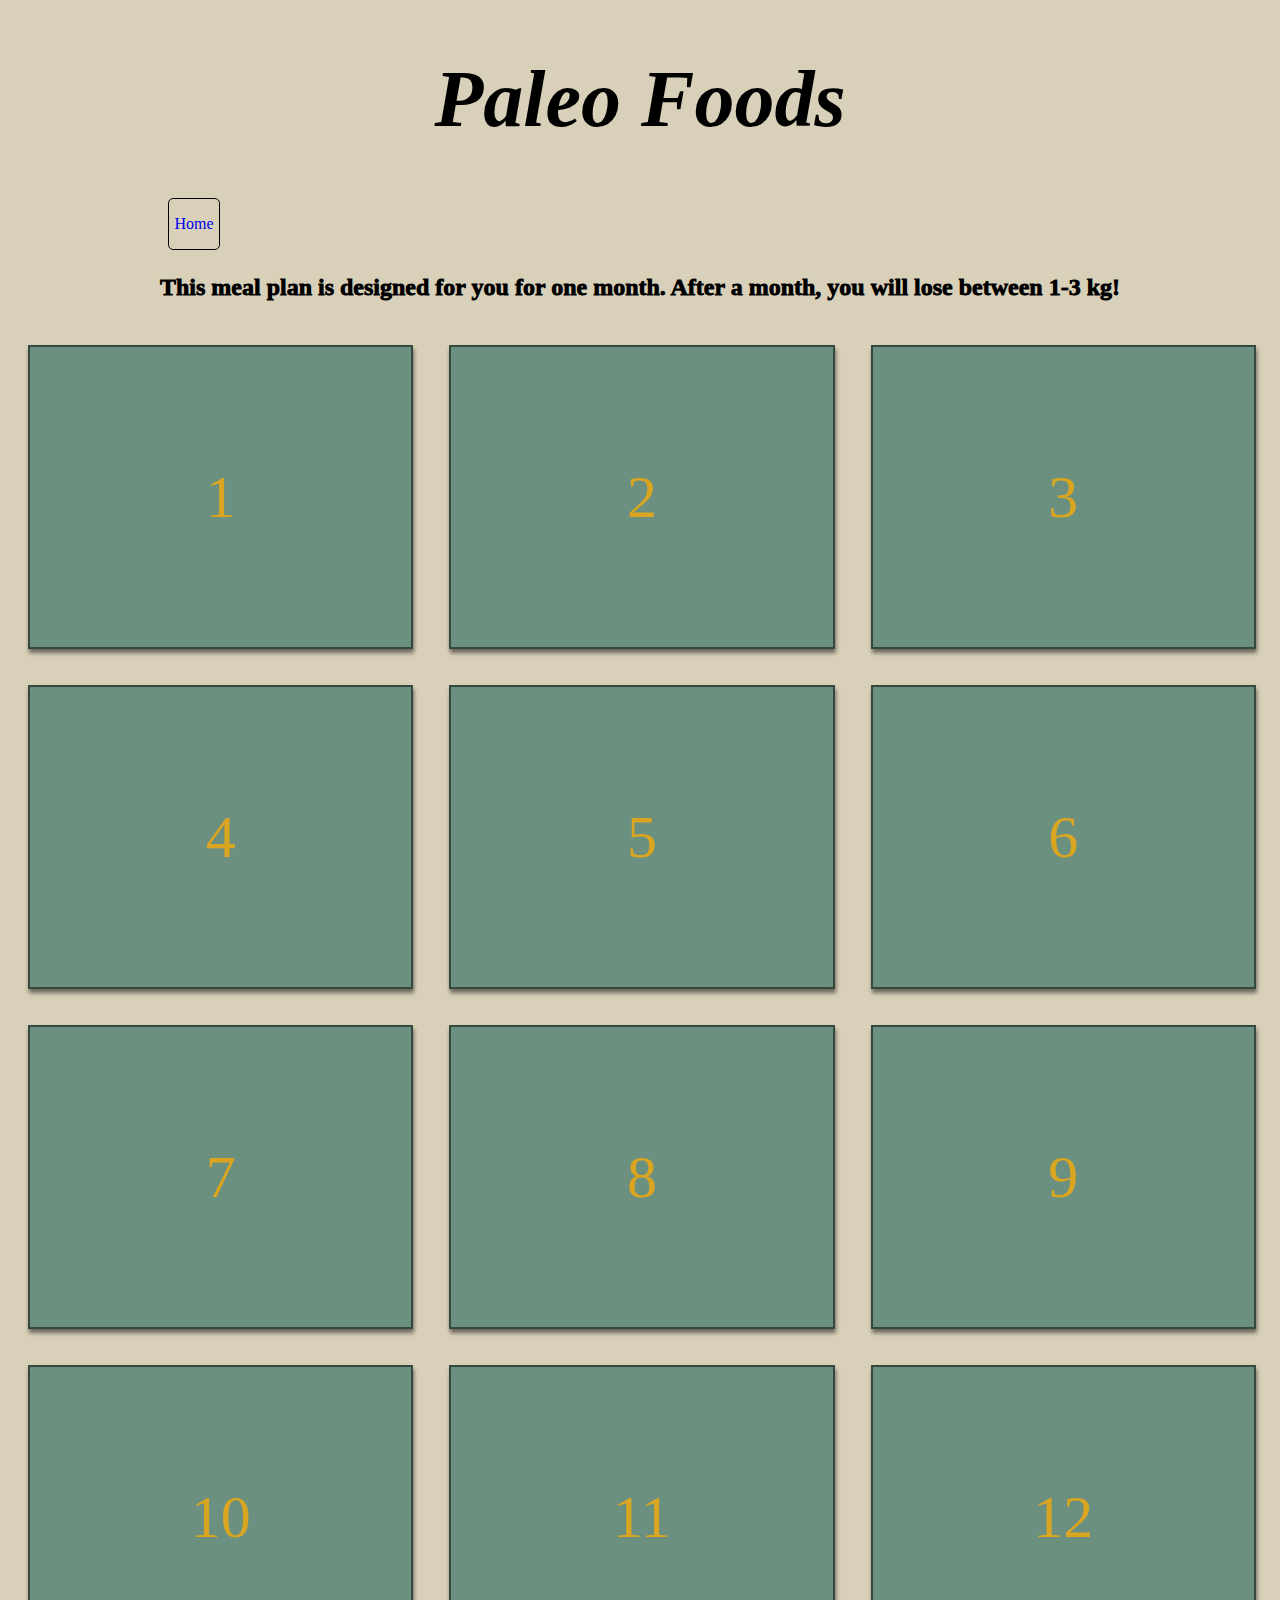
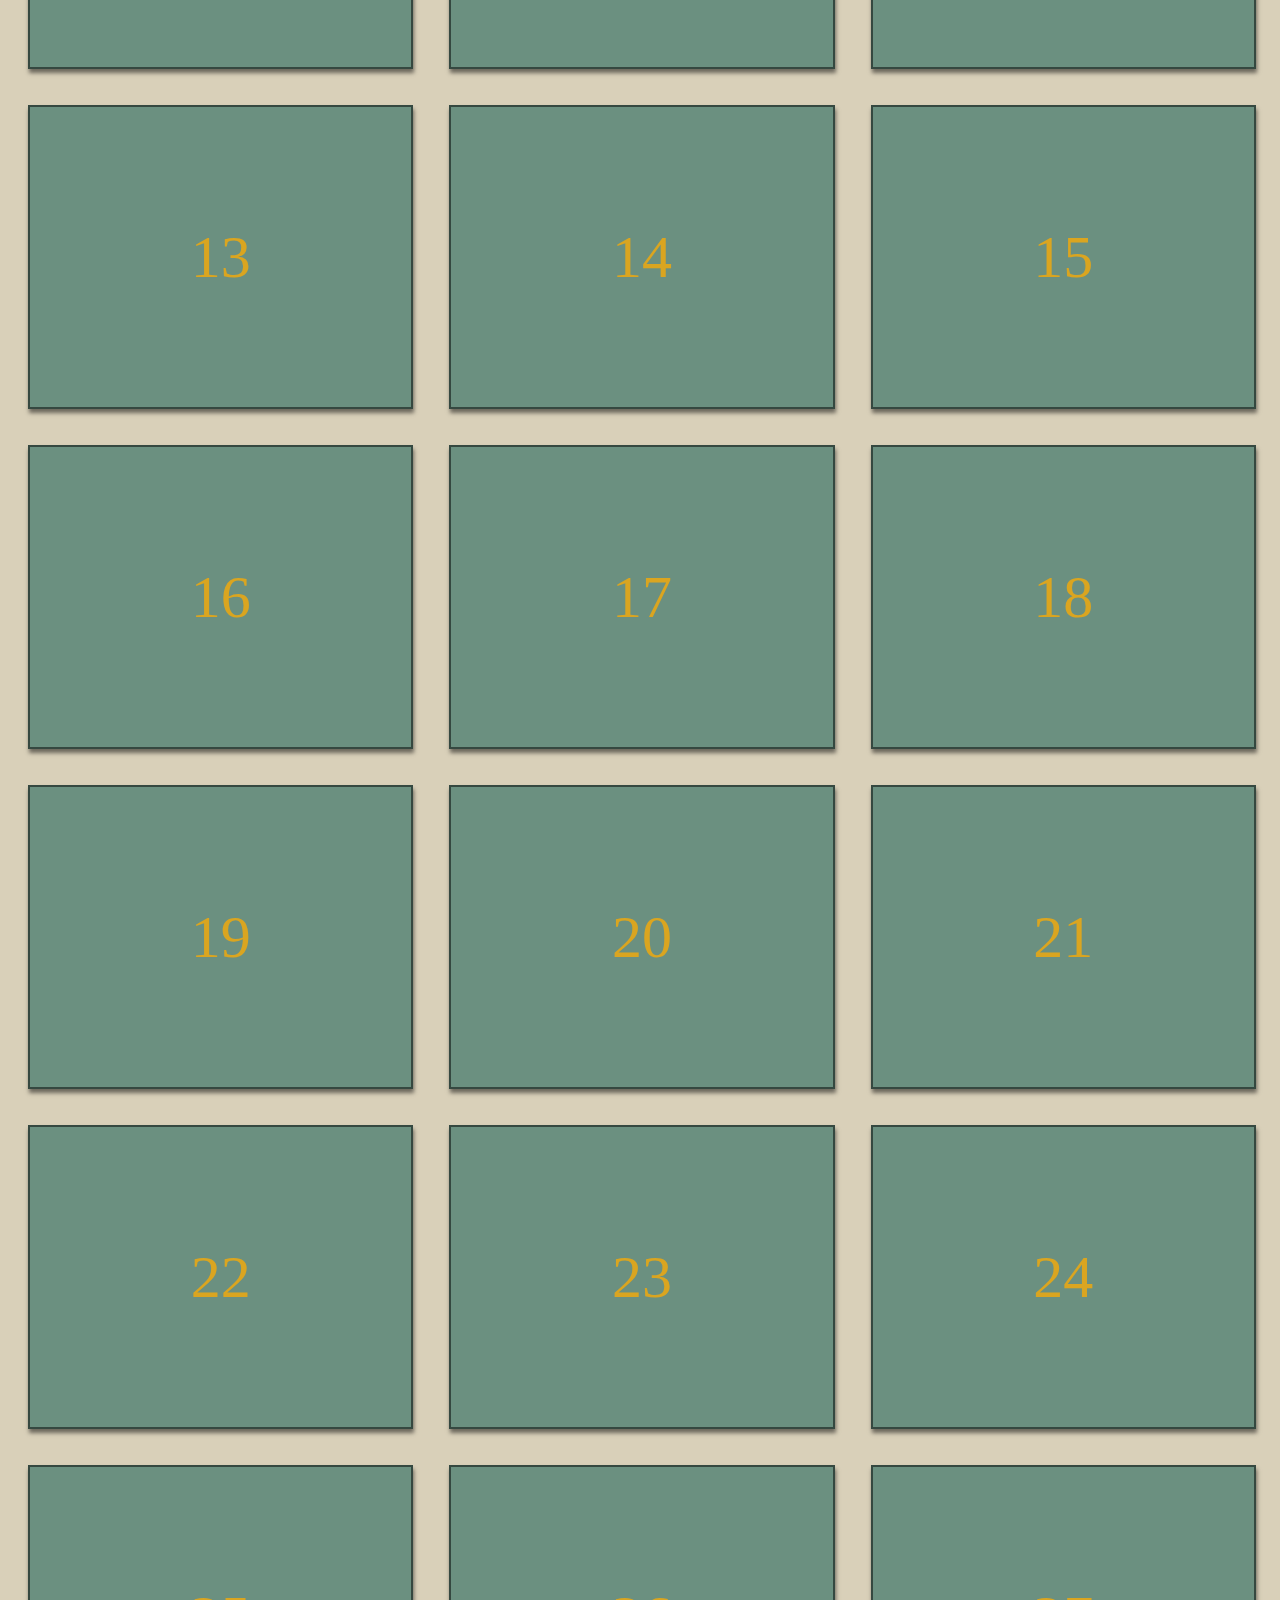
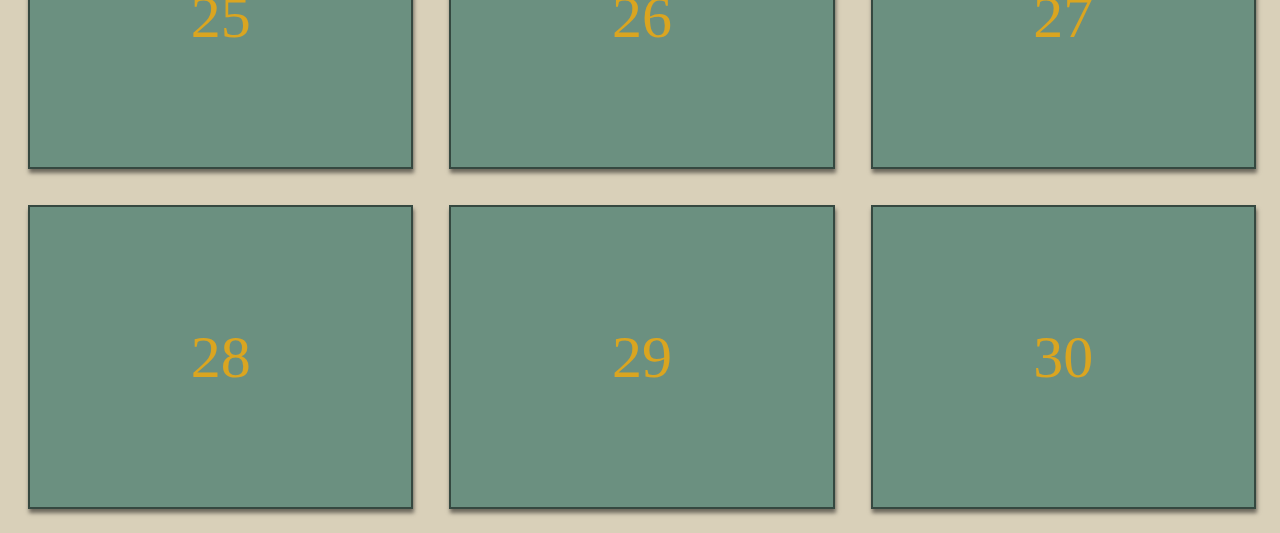
<file: paleoDiet.html>
<!DOCTYPE html>
<html lang="en">
<head>
    <meta charset="UTF-8">
    <meta http-equiv="X-UA-Compatible" content="IE=edge">
    <meta name="viewport" content="width=device-width, initial-scale=1.0">
    <link rel="stylesheet" href="underpage.css">
    <link rel="icon" href="assets/favicon.ico" type="image/x-icon">
    <link rel="manifest" href="/assets/manifest.json">
    <title>Paleo Diet</title>
    <script src="item.js" defer></script>
    <script>
        if("serviceWorker in navigator"){
            window.addEventListener("load", function(){
                navigator.serviceWorker.register("service-worker.js")
            })
        }
    </script>
</head>

<body>
    <header>
        <h1>Paleo Foods</h1>
        <a href="index.html">Home</a>
        <p>This meal plan is designed for you for one month. After a month, you will lose between 1-3 kg!</p>
    </header>
    <main>
        <figure class="item" data-date="1">
            <a href="https://www.eatwell101.com/french-onion-chicken-casserole-recipe">
                <img src="assets/Keto/chicken-casserole-recipe-1.jpg" alt="">
            </a>
            <div class="item-overlay">
                <p class="item-number">
                    1
                </p>
            </div>
        </figure>

        <figure class="item" data-date="2">
            <a href="https://www.eatwell101.com/spinach-chicken-casserole-recipe">
                <img src="assets/Keto/keto-chicken-casserole-recipe-2.jpg" alt="">
            </a>
            <div class="item-overlay">
                <p class="item-number">
                    2
                </p>
            </div>
        </figure>

        <figure class="item" data-date="3">
            <a href="https://www.eatwell101.com/lemon-garlic-butter-thighs-and-green-beans-skillet">
                <img src="assets/Keto/chicken-and-green-beans-recipe3.jpg" alt="">
            </a>
            <div class="item-overlay">
                <p class="item-number">
                    3
                </p>
            </div>
        </figure>

        <figure class="item" data-date="4">
            <a href="https://www.eatwell101.com/shrimp-and-broccoli-foil-packs-recipe">
                <img src="assets/Keto/Shrimp-and-Broccoli-Foil-Packs-with-Garlic-Lemon-Butter-Sauce4.jpg" alt="">
            </a>
            <div class="item-overlay">
                <p class="item-number">
                    4
                </p>
            </div>
        </figure>

        <figure class="item" data-date="5">
            <a href="https://www.eatwell101.com/cajun-shrimp-skillet-recipe">
                <img src="assets/Keto/cajun-shrimp-skillet-recipe-5.webp" alt="">
            </a>
            <div class="item-overlay">
                <p class="item-number">
                    5
                </p>
            </div>
        </figure>

        <figure class="item" data-date="6">
            <a href="https://www.eatwell101.com/garlic-pork-chops-in-creamy-mushroom-sauce">
                <img src="assets/Keto/Mushroom-pork-chops-recipe6.jpg" alt="">
            </a>
            <div class="item-overlay">
                <p class="item-number">
                    6
                </p>
            </div>
        </figure>

        <figure class="item" data-date="7">
            <a href="https://www.eatwell101.com/baked-salmon-asparagus-foil-packs-recipe">
                <img src="assets/Keto/oven-baked-salmon-in-foil-packets7.jpg" alt="">
            </a>
            <div class="item-overlay">
                <p class="item-number">
                    7
                </p>
            </div>
        </figure>

        <figure class="item" data-date="8">
            <a href="https://www.eatwell101.com/french-onion-chicken-casserole-recipe">
                <img src="assets/Keto/chicken-casserole-recipe-1.jpg" alt="">
            </a>
            <div class="item-overlay">
                <p class="item-number">
                    8
                </p>
            </div>
        </figure>

        <figure class="item" data-date="9">
            <a href="https://www.eatwell101.com/spinach-chicken-casserole-recipe">
                <img src="assets/Keto/keto-chicken-casserole-recipe-2.jpg" alt="">
            </a>
            <div class="item-overlay">
                <p class="item-number">
                    9
                </p>
            </div>
        </figure>

        <figure class="item" data-date="10">
            <a href="https://www.eatwell101.com/lemon-garlic-butter-thighs-and-green-beans-skillet">
                <img src="assets/Keto/chicken-and-green-beans-recipe3.jpg" alt="">
            </a>
            <div class="item-overlay">
                <p class="item-number">
                    10
                </p>
            </div>
        </figure>

        <figure class="item" data-date="11">
            <a href="https://www.eatwell101.com/shrimp-and-broccoli-foil-packs-recipe">
                <img src="assets/Keto/Shrimp-and-Broccoli-Foil-Packs-with-Garlic-Lemon-Butter-Sauce4.jpg" alt="">
            </a>
            <div class="item-overlay">
                <p class="item-number">
                    11
                </p>
            </div>
        </figure>

        <figure class="item" data-date="12">
            <a href="https://www.eatwell101.com/cajun-shrimp-skillet-recipe">
                <img src="assets/Keto/cajun-shrimp-skillet-recipe-5.webp" alt="">
            </a>
            <div class="item-overlay">
                <p class="item-number">
                    12
                </p>
            </div>
        </figure>

        <figure class="item" data-date="13">
            <a href="https://www.eatwell101.com/garlic-pork-chops-in-creamy-mushroom-sauce">
                <img src="assets/Keto/Mushroom-pork-chops-recipe6.jpg" alt="">
            </a>
            <div class="item-overlay">
                <p class="item-number">
                    13
                </p>
            </div>
        </figure>

        <figure class="item" data-date="14">
            <a href="https://www.eatwell101.com/baked-salmon-asparagus-foil-packs-recipe">
                <img src="assets/Keto/oven-baked-salmon-in-foil-packets7.jpg" alt="">
            </a>
            <div class="item-overlay">
                <p class="item-number">
                    14
                </p>
            </div>
        </figure>

        <figure class="item" data-date="15">
            <a href="https://www.eatwell101.com/french-onion-chicken-casserole-recipe">
                <img src="assets/Keto/chicken-casserole-recipe-1.jpg" alt="">
            </a>
            <div class="item-overlay">
                <p class="item-number">
                    15
                </p>
            </div>
        </figure>

        <figure class="item" data-date="16">
            <a href="https://www.eatwell101.com/spinach-chicken-casserole-recipe">
                <img src="assets/Keto/keto-chicken-casserole-recipe-2.jpg" alt="">
            </a>
            <div class="item-overlay">
                <p class="item-number">
                    16
                </p>
            </div>
        </figure>

        <figure class="item" data-date="17">
            <a href="https://www.eatwell101.com/lemon-garlic-butter-thighs-and-green-beans-skillet">
                <img src="assets/Keto/chicken-and-green-beans-recipe3.jpg" alt="">
            </a>
            <div class="item-overlay">
                <p class="item-number">
                    17
                </p>
            </div>
        </figure>

        <figure class="item" data-date="18">
            <a href="https://www.eatwell101.com/shrimp-and-broccoli-foil-packs-recipe">
                <img src="assets/Keto/Shrimp-and-Broccoli-Foil-Packs-with-Garlic-Lemon-Butter-Sauce4.jpg" alt="">
            </a>
            <div class="item-overlay">
                <p class="item-number">
                    18
                </p>
            </div>
        </figure>

        <figure class="item" data-date="19">
            <a href="https://www.eatwell101.com/cajun-shrimp-skillet-recipe">
                <img src="assets/Keto/cajun-shrimp-skillet-recipe-5.webp" alt="">
            </a>
            <div class="item-overlay">
                <p class="item-number">
                    19
                </p>
            </div>
        </figure>

        <figure class="item" data-date="20">
            <a href="https://www.eatwell101.com/garlic-pork-chops-in-creamy-mushroom-sauce">
                <img src="assets/Keto/Mushroom-pork-chops-recipe6.jpg" alt="">
            </a>
            <div class="item-overlay">
                <p class="item-number">
                    20
                </p>
            </div>
        </figure>

        <figure class="item" data-date="21">
            <a href="https://www.eatwell101.com/baked-salmon-asparagus-foil-packs-recipe">
                <img src="assets/Keto/oven-baked-salmon-in-foil-packets7.jpg" alt="">
            </a>
            <div class="item-overlay">
                <p class="item-number">
                    21
                </p>
            </div>
        </figure>

        <figure class="item" data-date="22">
            <a href="https://www.eatwell101.com/french-onion-chicken-casserole-recipe">
                <img src="assets/Keto/chicken-casserole-recipe-1.jpg" alt="">
            </a>
            <div class="item-overlay">
                <p class="item-number">
                    22
                </p>
            </div>
        </figure>

        <figure class="item" data-date="23">
            <a href="https://www.eatwell101.com/spinach-chicken-casserole-recipe">
                <img src="assets/Keto/keto-chicken-casserole-recipe-2.jpg" alt="">
            </a>
            <div class="item-overlay">
                <p class="item-number">
                    23
                </p>
            </div>
        </figure>

        <figure class="item" data-date="24">
            <a href="https://www.eatwell101.com/lemon-garlic-butter-thighs-and-green-beans-skillet">
                <img src="assets/Keto/chicken-and-green-beans-recipe3.jpg" alt="">
            </a>
            <div class="item-overlay">
                <p class="item-number">
                    24
                </p>
            </div>
        </figure>

        <figure class="item" data-date="25">
            <a href="https://www.eatwell101.com/shrimp-and-broccoli-foil-packs-recipe">
                <img src="assets/Keto/Shrimp-and-Broccoli-Foil-Packs-with-Garlic-Lemon-Butter-Sauce4.jpg" alt="">
            </a>
            <div class="item-overlay">
                <p class="item-number">
                    25
                </p>
            </div>
        </figure>

        <figure class="item" data-date="26">
            <a href="https://www.eatwell101.com/cajun-shrimp-skillet-recipe">
                <img src="assets/Keto/cajun-shrimp-skillet-recipe-5.webp" alt="">
            </a>
            <div class="item-overlay">
                <p class="item-number">
                    26
                </p>
            </div>
        </figure>

        <figure class="item" data-date="27">
            <a href="https://www.eatwell101.com/garlic-pork-chops-in-creamy-mushroom-sauce">
                <img src="assets/Keto/Mushroom-pork-chops-recipe6.jpg" alt="">
            </a>
            <div class="item-overlay">
                <p class="item-number">
                    27
                </p>
            </div>
        </figure>

        <figure class="item" data-date="28">
            <a href="https://www.eatwell101.com/baked-salmon-asparagus-foil-packs-recipe">
                <img src="assets/Keto/oven-baked-salmon-in-foil-packets7.jpg" alt="">
            </a>
            <div class="item-overlay">
                <p class="item-number">
                    28
                </p>
            </div>
        </figure>

        <figure class="item" data-date="29">
            <a href="https://www.eatwell101.com/french-onion-chicken-casserole-recipe">
                <img src="assets/Keto/chicken-casserole-recipe-1.jpg" alt="">
            </a>
            <div class="item-overlay">
                <p class="item-number">
                    29            </p>
            </div>
        </figure>

        <figure class="item" data-date="30">
            <a href="https://www.eatwell101.com/spinach-chicken-casserole-recipe">
                <img src="assets/Keto/keto-chicken-casserole-recipe-2.jpg" alt="">
            </a>
            <div class="item-overlay">
                <p class="item-number">
                    30
                </p>
            </div>
        </figure>
        <div class="alert">
            It's still early, come back later!
        </div>
    </main>
  
    
</body>
</html>
</file>
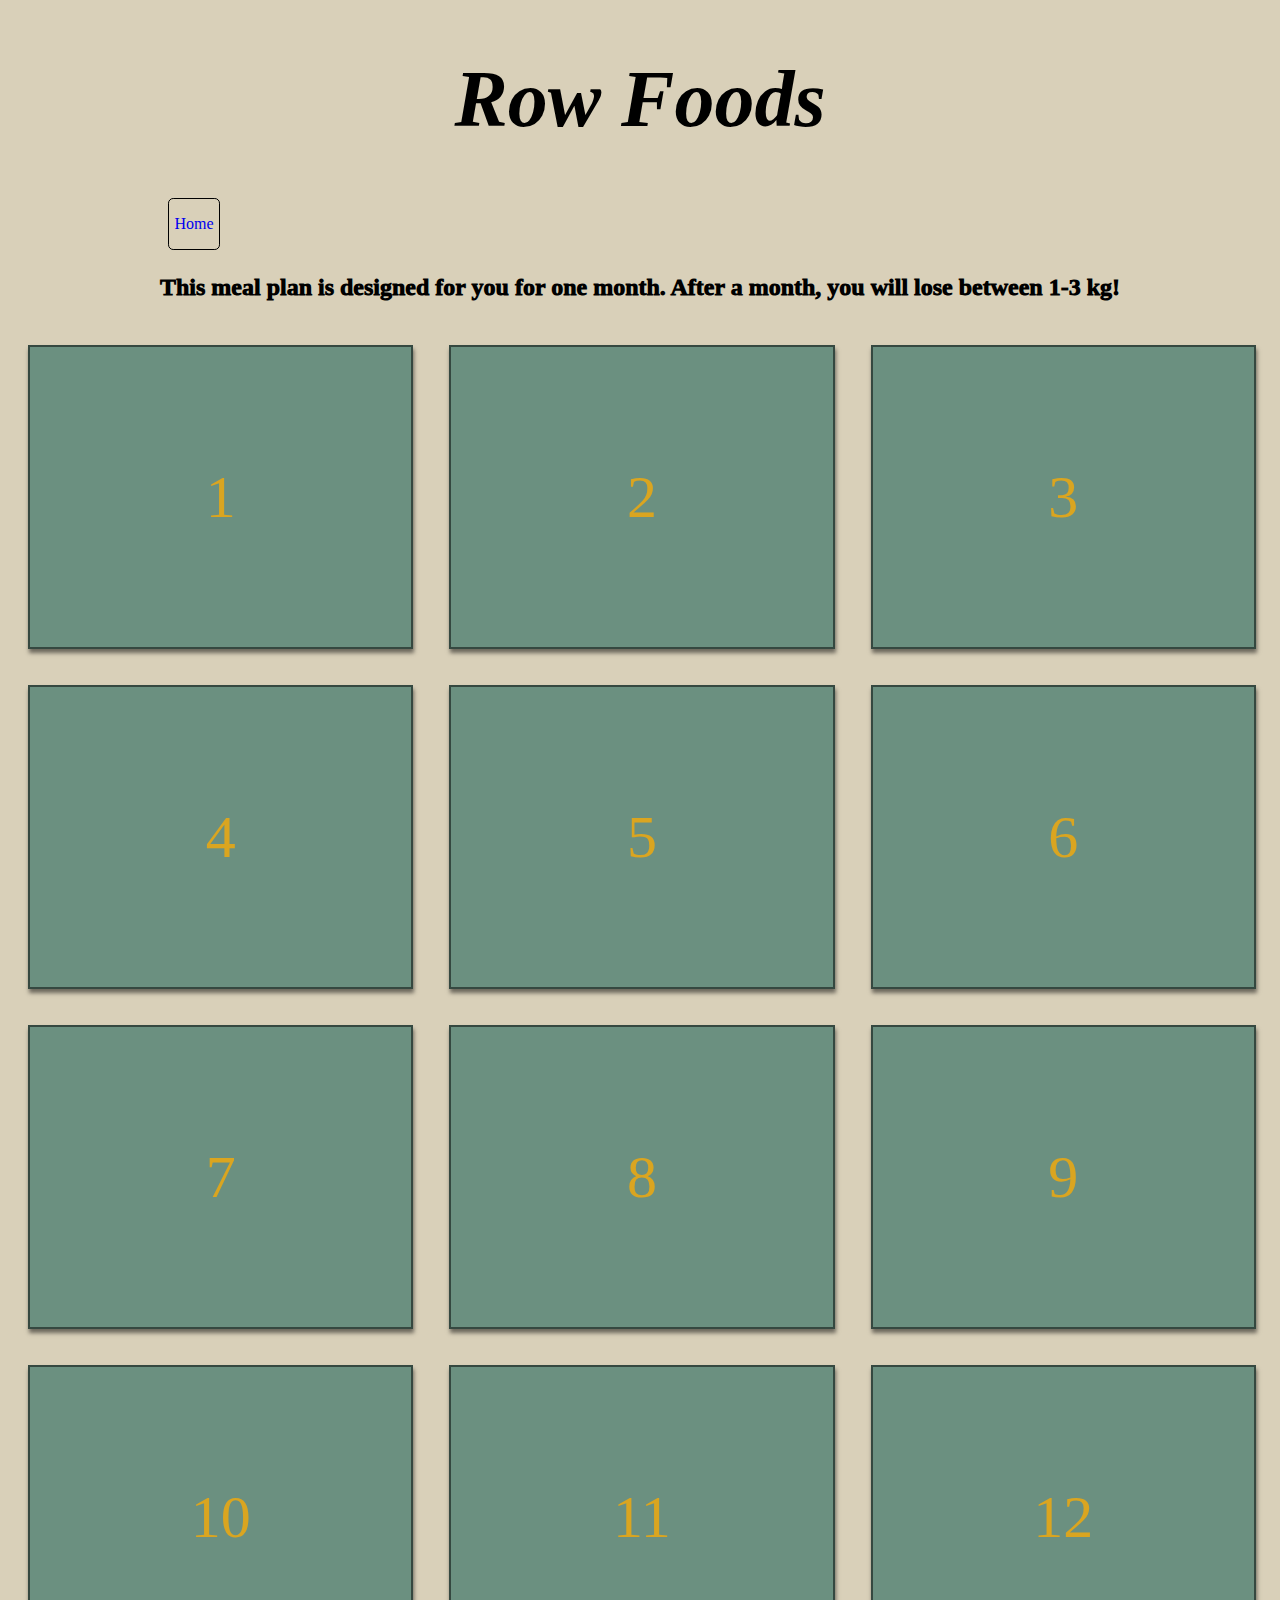
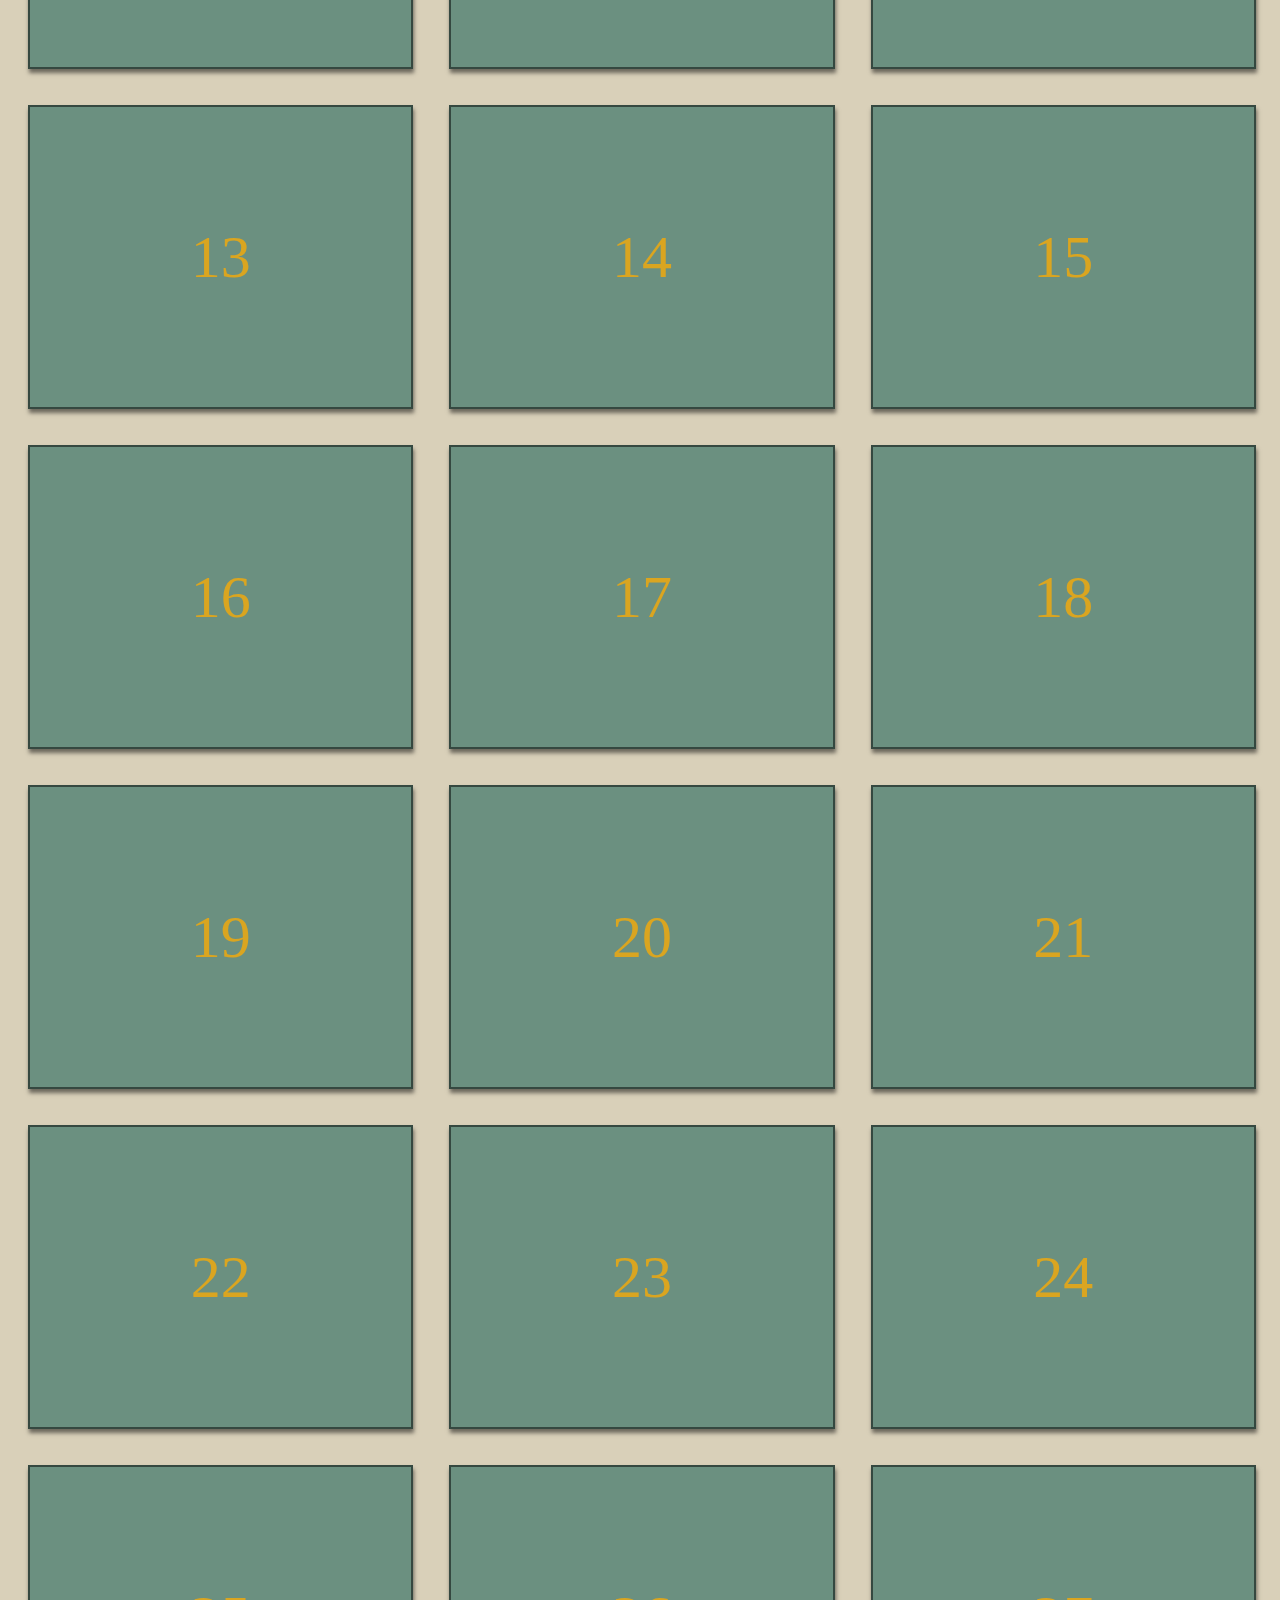
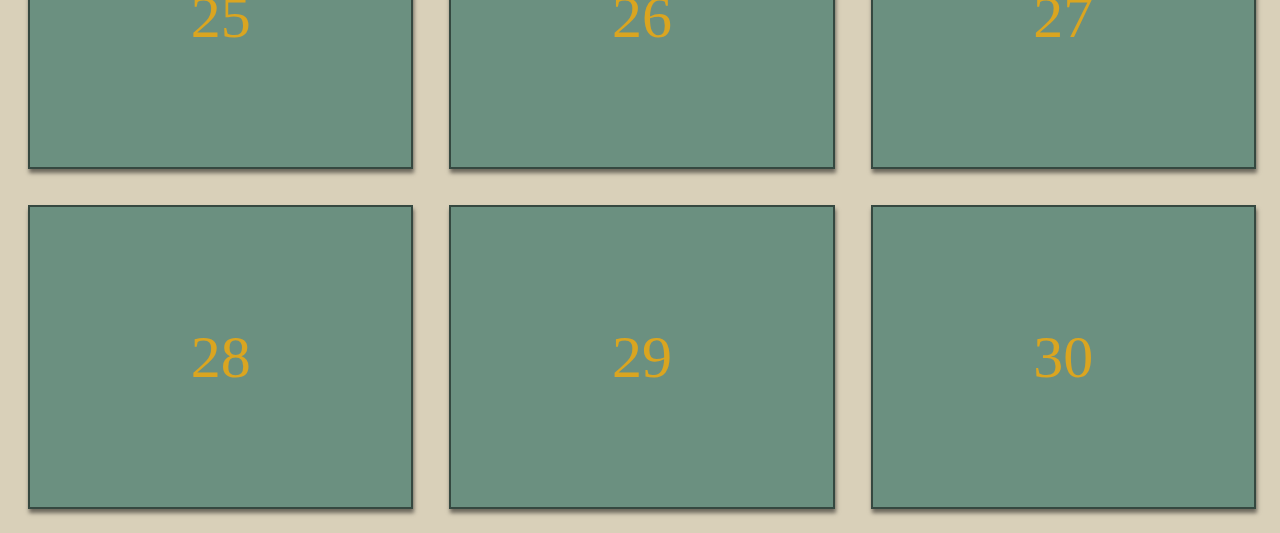
<file: rowDiet.html>
<!DOCTYPE html>
<html lang="en">
<head>
    <meta charset="UTF-8">
    <meta http-equiv="X-UA-Compatible" content="IE=edge">
    <meta name="viewport" content="width=device-width, initial-scale=1.0">
    <link rel="stylesheet" href="underpage.css">
    <link rel="icon" href="assets/favicon.ico" type="image/x-icon">
    <link rel="manifest" href="/assets/manifest.json">
    <title>Row Diet</title>
    <script src="item.js" defer></script>
    <script>
        if("serviceWorker in navigator"){
            window.addEventListener("load", function(){
                navigator.serviceWorker.register("service-worker.js")
            })
        }
    </script>
</head>

<body>
    <header>
        <h1>Row Foods</h1>
        <a href="index.html">Home</a>
        <p>This meal plan is designed for you for one month. After a month, you will lose between 1-3 kg!</p>
    </header>
    <main>
        <figure class="item" data-date="1">
            <a href="https://www.eatwell101.com/french-onion-chicken-casserole-recipe">
                <img src="assets/Keto/chicken-casserole-recipe-1.jpg" alt="">
            </a>
            <div class="item-overlay">
                <p class="item-number">
                    1
                </p>
            </div>
        </figure>

        <figure class="item" data-date="2">
            <a href="https://www.eatwell101.com/spinach-chicken-casserole-recipe">
                <img src="assets/Keto/keto-chicken-casserole-recipe-2.jpg" alt="">
            </a>
            <div class="item-overlay">
                <p class="item-number">
                    2
                </p>
            </div>
        </figure>

        <figure class="item" data-date="3">
            <a href="https://www.eatwell101.com/lemon-garlic-butter-thighs-and-green-beans-skillet">
                <img src="assets/Keto/chicken-and-green-beans-recipe3.jpg" alt="">
            </a>
            <div class="item-overlay">
                <p class="item-number">
                    3
                </p>
            </div>
        </figure>

        <figure class="item" data-date="4">
            <a href="https://www.eatwell101.com/shrimp-and-broccoli-foil-packs-recipe">
                <img src="assets/Keto/Shrimp-and-Broccoli-Foil-Packs-with-Garlic-Lemon-Butter-Sauce4.jpg" alt="">
            </a>
            <div class="item-overlay">
                <p class="item-number">
                    4
                </p>
            </div>
        </figure>

        <figure class="item" data-date="5">
            <a href="https://www.eatwell101.com/cajun-shrimp-skillet-recipe">
                <img src="assets/Keto/cajun-shrimp-skillet-recipe-5.webp" alt="">
            </a>
            <div class="item-overlay">
                <p class="item-number">
                    5
                </p>
            </div>
        </figure>

        <figure class="item" data-date="6">
            <a href="https://www.eatwell101.com/garlic-pork-chops-in-creamy-mushroom-sauce">
                <img src="assets/Keto/Mushroom-pork-chops-recipe6.jpg" alt="">
            </a>
            <div class="item-overlay">
                <p class="item-number">
                    6
                </p>
            </div>
        </figure>

        <figure class="item" data-date="7">
            <a href="https://www.eatwell101.com/baked-salmon-asparagus-foil-packs-recipe">
                <img src="assets/Keto/oven-baked-salmon-in-foil-packets7.jpg" alt="">
            </a>
            <div class="item-overlay">
                <p class="item-number">
                    7
                </p>
            </div>
        </figure>

        <figure class="item" data-date="8">
            <a href="https://www.eatwell101.com/french-onion-chicken-casserole-recipe">
                <img src="assets/Keto/chicken-casserole-recipe-1.jpg" alt="">
            </a>
            <div class="item-overlay">
                <p class="item-number">
                    8
                </p>
            </div>
        </figure>

        <figure class="item" data-date="9">
            <a href="https://www.eatwell101.com/spinach-chicken-casserole-recipe">
                <img src="assets/Keto/keto-chicken-casserole-recipe-2.jpg" alt="">
            </a>
            <div class="item-overlay">
                <p class="item-number">
                    9
                </p>
            </div>
        </figure>

        <figure class="item" data-date="10">
            <a href="https://www.eatwell101.com/lemon-garlic-butter-thighs-and-green-beans-skillet">
                <img src="assets/Keto/chicken-and-green-beans-recipe3.jpg" alt="">
            </a>
            <div class="item-overlay">
                <p class="item-number">
                    10
                </p>
            </div>
        </figure>

        <figure class="item" data-date="11">
            <a href="https://www.eatwell101.com/shrimp-and-broccoli-foil-packs-recipe">
                <img src="assets/Keto/Shrimp-and-Broccoli-Foil-Packs-with-Garlic-Lemon-Butter-Sauce4.jpg" alt="">
            </a>
            <div class="item-overlay">
                <p class="item-number">
                    11
                </p>
            </div>
        </figure>

        <figure class="item" data-date="12">
            <a href="https://www.eatwell101.com/cajun-shrimp-skillet-recipe">
                <img src="assets/Keto/cajun-shrimp-skillet-recipe-5.webp" alt="">
            </a>
            <div class="item-overlay">
                <p class="item-number">
                    12
                </p>
            </div>
        </figure>

        <figure class="item" data-date="13">
            <a href="https://www.eatwell101.com/garlic-pork-chops-in-creamy-mushroom-sauce">
                <img src="assets/Keto/Mushroom-pork-chops-recipe6.jpg" alt="">
            </a>
            <div class="item-overlay">
                <p class="item-number">
                    13
                </p>
            </div>
        </figure>

        <figure class="item" data-date="14">
            <a href="https://www.eatwell101.com/baked-salmon-asparagus-foil-packs-recipe">
                <img src="assets/Keto/oven-baked-salmon-in-foil-packets7.jpg" alt="">
            </a>
            <div class="item-overlay">
                <p class="item-number">
                    14
                </p>
            </div>
        </figure>

        <figure class="item" data-date="15">
            <a href="https://www.eatwell101.com/french-onion-chicken-casserole-recipe">
                <img src="assets/Keto/chicken-casserole-recipe-1.jpg" alt="">
            </a>
            <div class="item-overlay">
                <p class="item-number">
                    15
                </p>
            </div>
        </figure>

        <figure class="item" data-date="16">
            <a href="https://www.eatwell101.com/spinach-chicken-casserole-recipe">
                <img src="assets/Keto/keto-chicken-casserole-recipe-2.jpg" alt="">
            </a>
            <div class="item-overlay">
                <p class="item-number">
                    16
                </p>
            </div>
        </figure>

        <figure class="item" data-date="17">
            <a href="https://www.eatwell101.com/lemon-garlic-butter-thighs-and-green-beans-skillet">
                <img src="assets/Keto/chicken-and-green-beans-recipe3.jpg" alt="">
            </a>
            <div class="item-overlay">
                <p class="item-number">
                    17
                </p>
            </div>
        </figure>

        <figure class="item" data-date="18">
            <a href="https://www.eatwell101.com/shrimp-and-broccoli-foil-packs-recipe">
                <img src="assets/Keto/Shrimp-and-Broccoli-Foil-Packs-with-Garlic-Lemon-Butter-Sauce4.jpg" alt="">
            </a>
            <div class="item-overlay">
                <p class="item-number">
                    18
                </p>
            </div>
        </figure>

        <figure class="item" data-date="19">
            <a href="https://www.eatwell101.com/cajun-shrimp-skillet-recipe">
                <img src="assets/Keto/cajun-shrimp-skillet-recipe-5.webp" alt="">
            </a>
            <div class="item-overlay">
                <p class="item-number">
                    19
                </p>
            </div>
        </figure>

        <figure class="item" data-date="20">
            <a href="https://www.eatwell101.com/garlic-pork-chops-in-creamy-mushroom-sauce">
                <img src="assets/Keto/Mushroom-pork-chops-recipe6.jpg" alt="">
            </a>
            <div class="item-overlay">
                <p class="item-number">
                    20
                </p>
            </div>
        </figure>

        <figure class="item" data-date="21">
            <a href="https://www.eatwell101.com/baked-salmon-asparagus-foil-packs-recipe">
                <img src="assets/Keto/oven-baked-salmon-in-foil-packets7.jpg" alt="">
            </a>
            <div class="item-overlay">
                <p class="item-number">
                    21
                </p>
            </div>
        </figure>

        <figure class="item" data-date="22">
            <a href="https://www.eatwell101.com/french-onion-chicken-casserole-recipe">
                <img src="assets/Keto/chicken-casserole-recipe-1.jpg" alt="">
            </a>
            <div class="item-overlay">
                <p class="item-number">
                    22
                </p>
            </div>
        </figure>

        <figure class="item" data-date="23">
            <a href="https://www.eatwell101.com/spinach-chicken-casserole-recipe">
                <img src="assets/Keto/keto-chicken-casserole-recipe-2.jpg" alt="">
            </a>
            <div class="item-overlay">
                <p class="item-number">
                    23
                </p>
            </div>
        </figure>

        <figure class="item" data-date="24">
            <a href="https://www.eatwell101.com/lemon-garlic-butter-thighs-and-green-beans-skillet">
                <img src="assets/Keto/chicken-and-green-beans-recipe3.jpg" alt="">
            </a>
            <div class="item-overlay">
                <p class="item-number">
                    24
                </p>
            </div>
        </figure>

        <figure class="item" data-date="25">
            <a href="https://www.eatwell101.com/shrimp-and-broccoli-foil-packs-recipe">
                <img src="assets/Keto/Shrimp-and-Broccoli-Foil-Packs-with-Garlic-Lemon-Butter-Sauce4.jpg" alt="">
            </a>
            <div class="item-overlay">
                <p class="item-number">
                    25
                </p>
            </div>
        </figure>

        <figure class="item" data-date="26">
            <a href="https://www.eatwell101.com/cajun-shrimp-skillet-recipe">
                <img src="assets/Keto/cajun-shrimp-skillet-recipe-5.webp" alt="">
            </a>
            <div class="item-overlay">
                <p class="item-number">
                    26
                </p>
            </div>
        </figure>

        <figure class="item" data-date="27">
            <a href="https://www.eatwell101.com/garlic-pork-chops-in-creamy-mushroom-sauce">
                <img src="assets/Keto/Mushroom-pork-chops-recipe6.jpg" alt="">
            </a>
            <div class="item-overlay">
                <p class="item-number">
                    27
                </p>
            </div>
        </figure>

        <figure class="item" data-date="28">
            <a href="https://www.eatwell101.com/baked-salmon-asparagus-foil-packs-recipe">
                <img src="assets/Keto/oven-baked-salmon-in-foil-packets7.jpg" alt="">
            </a>
            <div class="item-overlay">
                <p class="item-number">
                    28
                </p>
            </div>
        </figure>

        <figure class="item" data-date="29">
            <a href="https://www.eatwell101.com/french-onion-chicken-casserole-recipe">
                <img src="assets/Keto/chicken-casserole-recipe-1.jpg" alt="">
            </a>
            <div class="item-overlay">
                <p class="item-number">
                    29            </p>
            </div>
        </figure>

        <figure class="item" data-date="30">
            <a href="https://www.eatwell101.com/spinach-chicken-casserole-recipe">
                <img src="assets/Keto/keto-chicken-casserole-recipe-2.jpg" alt="">
            </a>
            <div class="item-overlay">
                <p class="item-number">
                    30
                </p>
            </div>
        </figure>
        <div class="alert">
            It's still early, come back later!
        </div>
    </main>
  
    
</body>
</html>
</file>
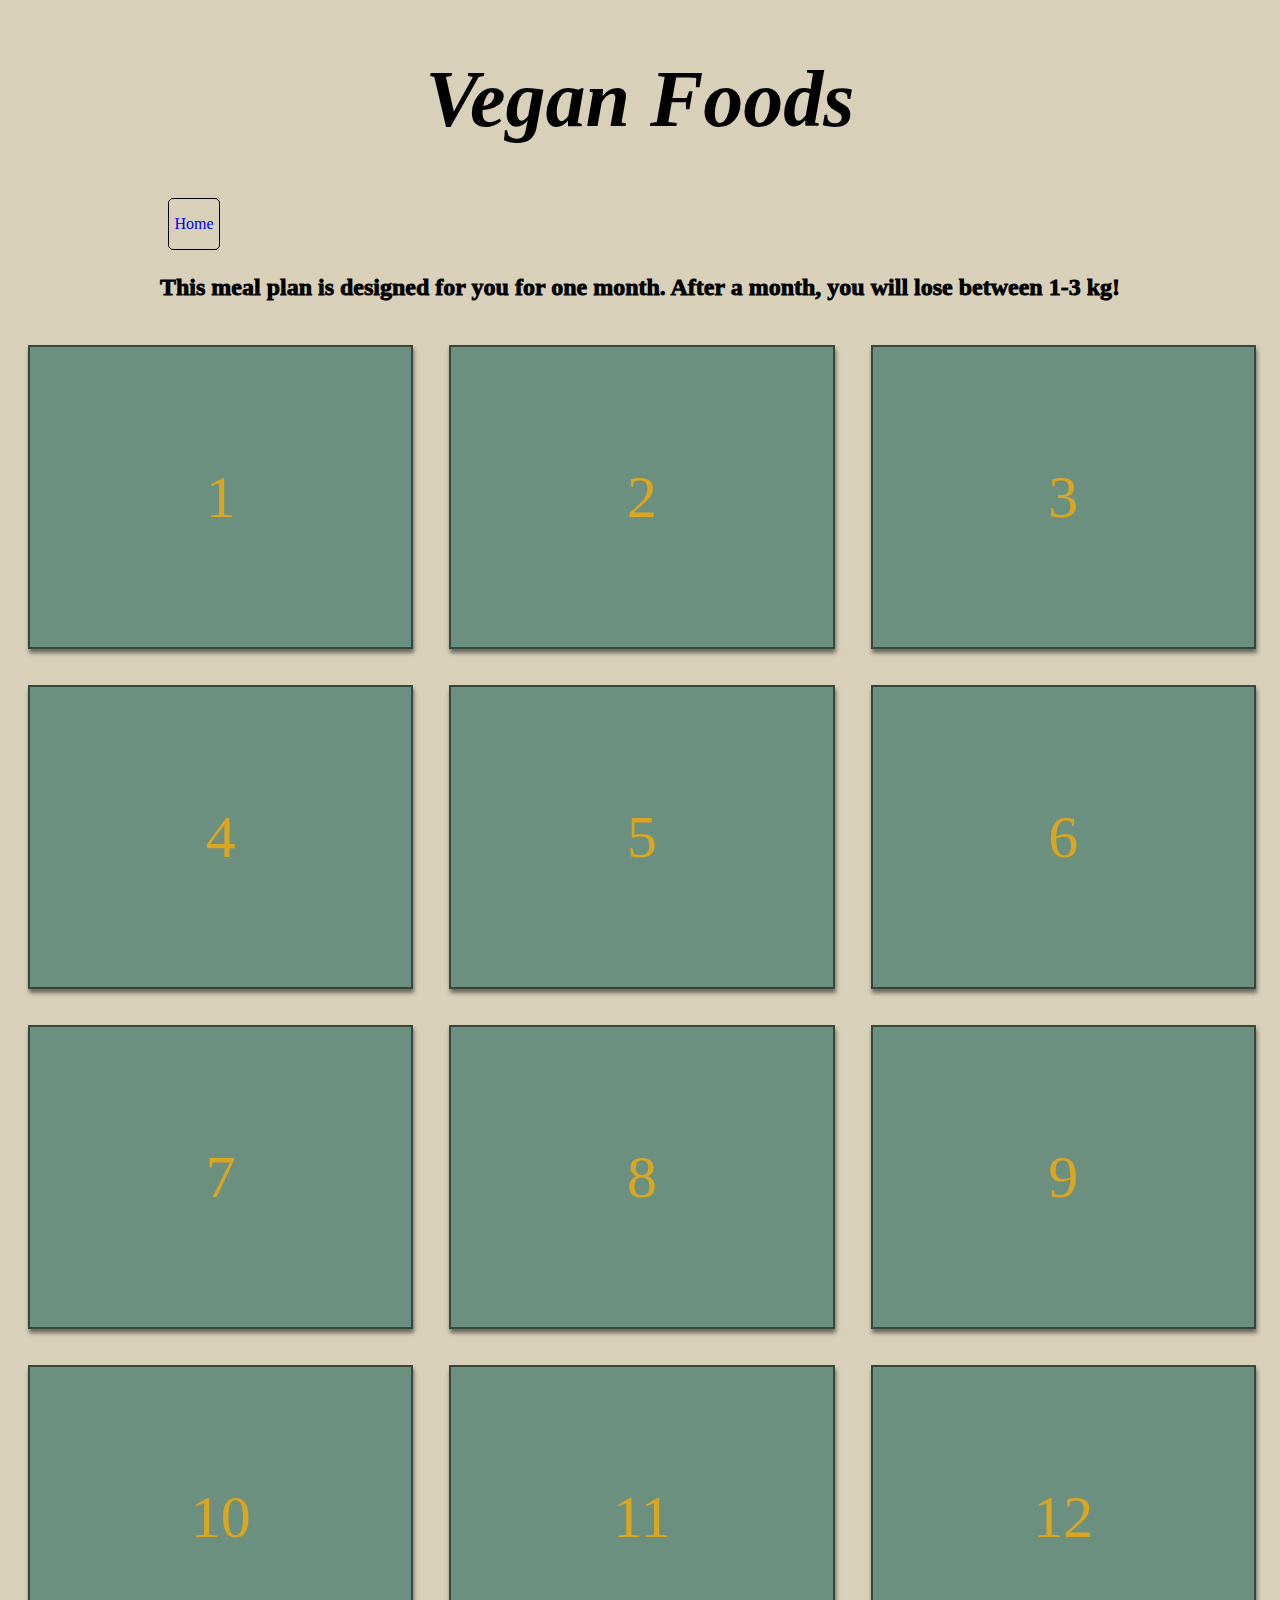
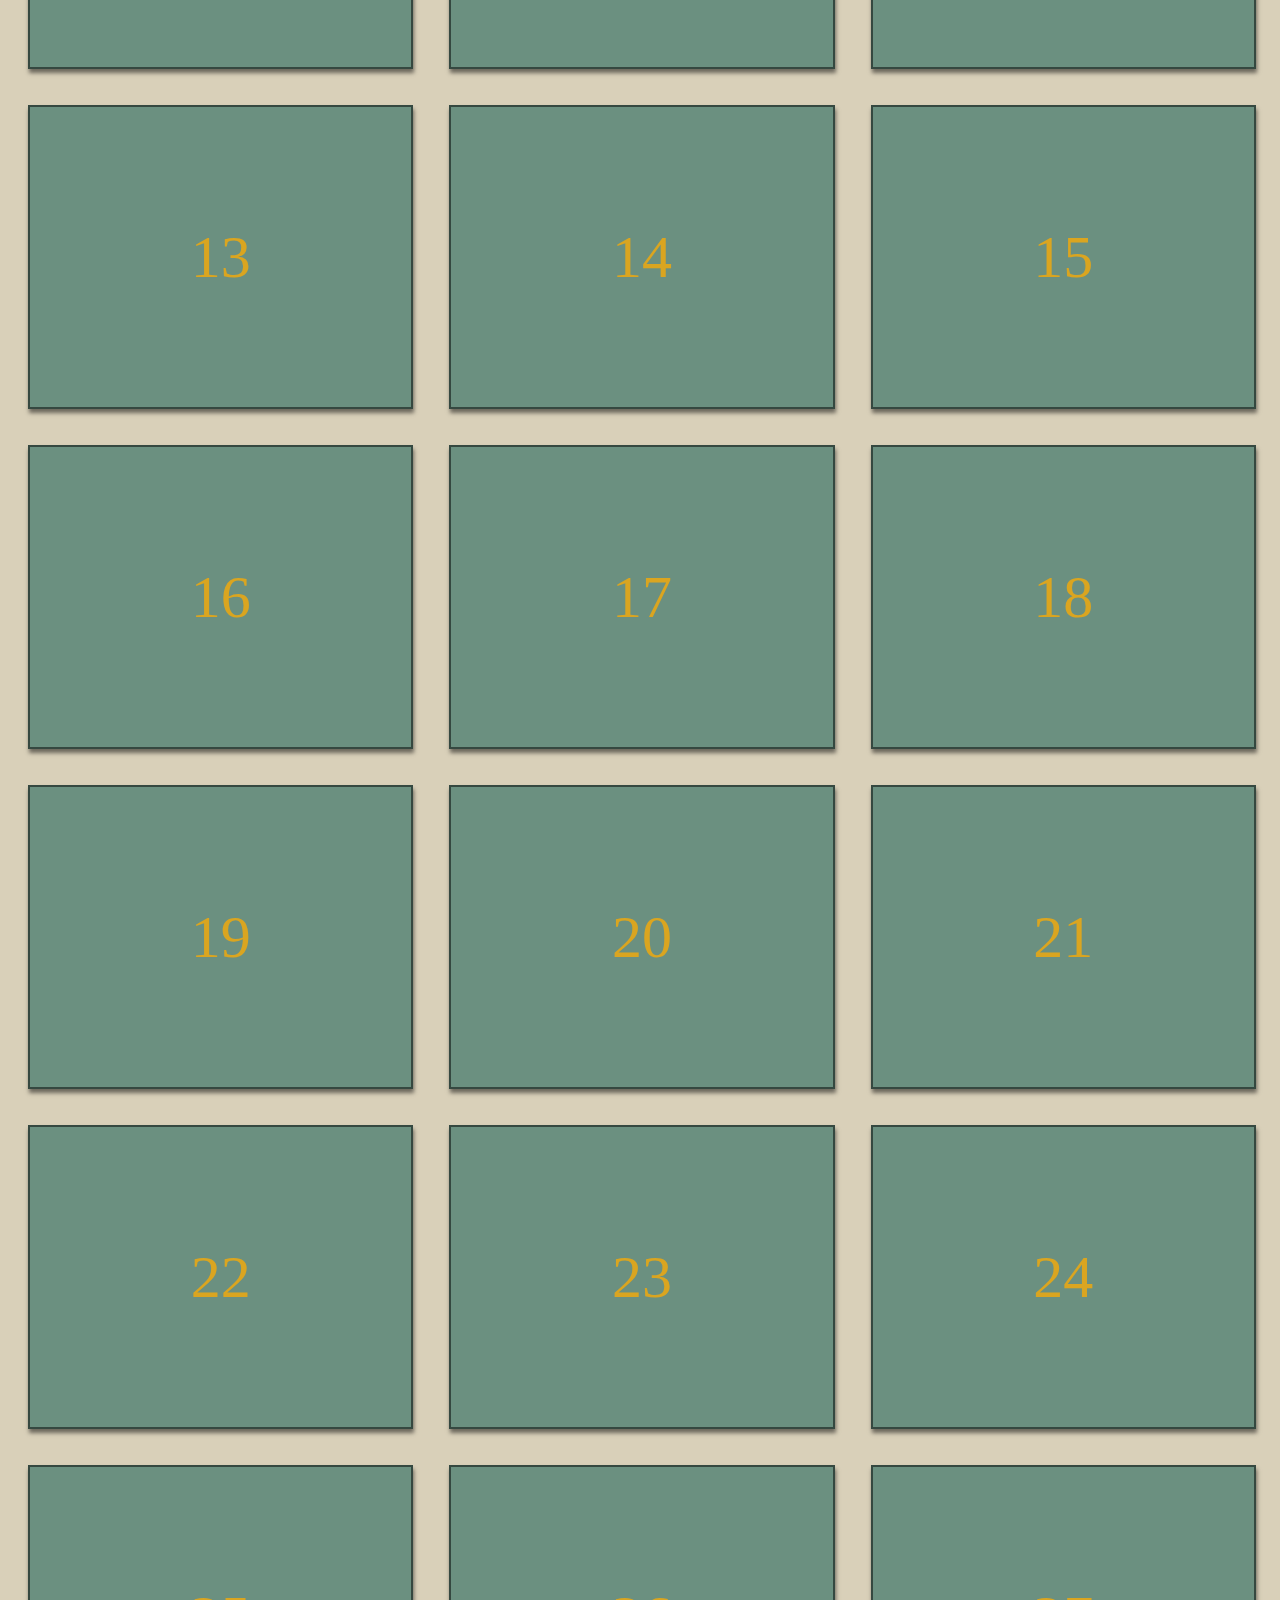
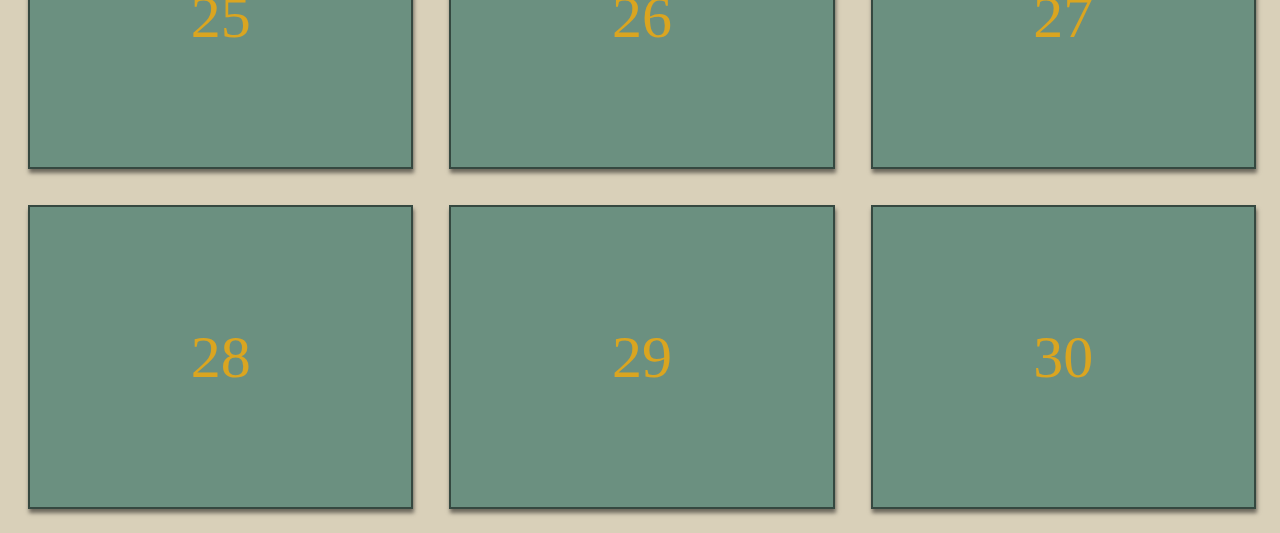
<file: vegan.html>
<!DOCTYPE html>
<html lang="en">
<head>
    <meta charset="UTF-8">
    <meta http-equiv="X-UA-Compatible" content="IE=edge">
    <meta name="viewport" content="width=device-width, initial-scale=1.0">
    <link rel="stylesheet" href="underpage.css">
    <link rel="icon" href="assets/favicon.ico" type="image/x-icon">
    <link rel="manifest" href="/assets/manifest.json">
    <title>vegan Diet</title>
    <script src="item.js" defer></script>
    <script>
        if("serviceWorker in navigator"){
            window.addEventListener("load", function(){
                navigator.serviceWorker.register("service-worker.js")
            })
        }
    </script>
</head>

<body>
    <header>
        <h1>Vegan Foods</h1>
        <a href="index.html">Home</a>
        <p>This meal plan is designed for you for one month. After a month, you will lose between 1-3 kg!</p>
    </header>
    <main>
        <figure class="item" data-date="1">
            <a href="https://www.eatwell101.com/french-onion-chicken-casserole-recipe">
                <img src="assets/Keto/chicken-casserole-recipe-1.jpg" alt="">
            </a>
            <div class="item-overlay">
                <p class="item-number">
                    1
                </p>
            </div>
        </figure>

        <figure class="item" data-date="2">
            <a href="https://www.eatwell101.com/spinach-chicken-casserole-recipe">
                <img src="assets/Keto/keto-chicken-casserole-recipe-2.jpg" alt="">
            </a>
            <div class="item-overlay">
                <p class="item-number">
                    2
                </p>
            </div>
        </figure>

        <figure class="item" data-date="3">
            <a href="https://www.eatwell101.com/lemon-garlic-butter-thighs-and-green-beans-skillet">
                <img src="assets/Keto/chicken-and-green-beans-recipe3.jpg" alt="">
            </a>
            <div class="item-overlay">
                <p class="item-number">
                    3
                </p>
            </div>
        </figure>

        <figure class="item" data-date="4">
            <a href="https://www.eatwell101.com/shrimp-and-broccoli-foil-packs-recipe">
                <img src="assets/Keto/Shrimp-and-Broccoli-Foil-Packs-with-Garlic-Lemon-Butter-Sauce4.jpg" alt="">
            </a>
            <div class="item-overlay">
                <p class="item-number">
                    4
                </p>
            </div>
        </figure>

        <figure class="item" data-date="5">
            <a href="https://www.eatwell101.com/cajun-shrimp-skillet-recipe">
                <img src="assets/Keto/cajun-shrimp-skillet-recipe-5.webp" alt="">
            </a>
            <div class="item-overlay">
                <p class="item-number">
                    5
                </p>
            </div>
        </figure>

        <figure class="item" data-date="6">
            <a href="https://www.eatwell101.com/garlic-pork-chops-in-creamy-mushroom-sauce">
                <img src="assets/Keto/Mushroom-pork-chops-recipe6.jpg" alt="">
            </a>
            <div class="item-overlay">
                <p class="item-number">
                    6
                </p>
            </div>
        </figure>

        <figure class="item" data-date="7">
            <a href="https://www.eatwell101.com/baked-salmon-asparagus-foil-packs-recipe">
                <img src="assets/Keto/oven-baked-salmon-in-foil-packets7.jpg" alt="">
            </a>
            <div class="item-overlay">
                <p class="item-number">
                    7
                </p>
            </div>
        </figure>

        <figure class="item" data-date="8">
            <a href="https://www.eatwell101.com/french-onion-chicken-casserole-recipe">
                <img src="assets/Keto/chicken-casserole-recipe-1.jpg" alt="">
            </a>
            <div class="item-overlay">
                <p class="item-number">
                    8
                </p>
            </div>
        </figure>

        <figure class="item" data-date="9">
            <a href="https://www.eatwell101.com/spinach-chicken-casserole-recipe">
                <img src="assets/Keto/keto-chicken-casserole-recipe-2.jpg" alt="">
            </a>
            <div class="item-overlay">
                <p class="item-number">
                    9
                </p>
            </div>
        </figure>

        <figure class="item" data-date="10">
            <a href="https://www.eatwell101.com/lemon-garlic-butter-thighs-and-green-beans-skillet">
                <img src="assets/Keto/chicken-and-green-beans-recipe3.jpg" alt="">
            </a>
            <div class="item-overlay">
                <p class="item-number">
                    10
                </p>
            </div>
        </figure>

        <figure class="item" data-date="11">
            <a href="https://www.eatwell101.com/shrimp-and-broccoli-foil-packs-recipe">
                <img src="assets/Keto/Shrimp-and-Broccoli-Foil-Packs-with-Garlic-Lemon-Butter-Sauce4.jpg" alt="">
            </a>
            <div class="item-overlay">
                <p class="item-number">
                    11
                </p>
            </div>
        </figure>

        <figure class="item" data-date="12">
            <a href="https://www.eatwell101.com/cajun-shrimp-skillet-recipe">
                <img src="assets/Keto/cajun-shrimp-skillet-recipe-5.webp" alt="">
            </a>
            <div class="item-overlay">
                <p class="item-number">
                    12
                </p>
            </div>
        </figure>

        <figure class="item" data-date="13">
            <a href="https://www.eatwell101.com/garlic-pork-chops-in-creamy-mushroom-sauce">
                <img src="assets/Keto/Mushroom-pork-chops-recipe6.jpg" alt="">
            </a>
            <div class="item-overlay">
                <p class="item-number">
                    13
                </p>
            </div>
        </figure>

        <figure class="item" data-date="14">
            <a href="https://www.eatwell101.com/baked-salmon-asparagus-foil-packs-recipe">
                <img src="assets/Keto/oven-baked-salmon-in-foil-packets7.jpg" alt="">
            </a>
            <div class="item-overlay">
                <p class="item-number">
                    14
                </p>
            </div>
        </figure>

        <figure class="item" data-date="15">
            <a href="https://www.eatwell101.com/french-onion-chicken-casserole-recipe">
                <img src="assets/Keto/chicken-casserole-recipe-1.jpg" alt="">
            </a>
            <div class="item-overlay">
                <p class="item-number">
                    15
                </p>
            </div>
        </figure>

        <figure class="item" data-date="16">
            <a href="https://www.eatwell101.com/spinach-chicken-casserole-recipe">
                <img src="assets/Keto/keto-chicken-casserole-recipe-2.jpg" alt="">
            </a>
            <div class="item-overlay">
                <p class="item-number">
                    16
                </p>
            </div>
        </figure>

        <figure class="item" data-date="17">
            <a href="https://www.eatwell101.com/lemon-garlic-butter-thighs-and-green-beans-skillet">
                <img src="assets/Keto/chicken-and-green-beans-recipe3.jpg" alt="">
            </a>
            <div class="item-overlay">
                <p class="item-number">
                    17
                </p>
            </div>
        </figure>

        <figure class="item" data-date="18">
            <a href="https://www.eatwell101.com/shrimp-and-broccoli-foil-packs-recipe">
                <img src="assets/Keto/Shrimp-and-Broccoli-Foil-Packs-with-Garlic-Lemon-Butter-Sauce4.jpg" alt="">
            </a>
            <div class="item-overlay">
                <p class="item-number">
                    18
                </p>
            </div>
        </figure>

        <figure class="item" data-date="19">
            <a href="https://www.eatwell101.com/cajun-shrimp-skillet-recipe">
                <img src="assets/Keto/cajun-shrimp-skillet-recipe-5.webp" alt="">
            </a>
            <div class="item-overlay">
                <p class="item-number">
                    19
                </p>
            </div>
        </figure>

        <figure class="item" data-date="20">
            <a href="https://www.eatwell101.com/garlic-pork-chops-in-creamy-mushroom-sauce">
                <img src="assets/Keto/Mushroom-pork-chops-recipe6.jpg" alt="">
            </a>
            <div class="item-overlay">
                <p class="item-number">
                    20
                </p>
            </div>
        </figure>

        <figure class="item" data-date="21">
            <a href="https://www.eatwell101.com/baked-salmon-asparagus-foil-packs-recipe">
                <img src="assets/Keto/oven-baked-salmon-in-foil-packets7.jpg" alt="">
            </a>
            <div class="item-overlay">
                <p class="item-number">
                    21
                </p>
            </div>
        </figure>

        <figure class="item" data-date="22">
            <a href="https://www.eatwell101.com/french-onion-chicken-casserole-recipe">
                <img src="assets/Keto/chicken-casserole-recipe-1.jpg" alt="">
            </a>
            <div class="item-overlay">
                <p class="item-number">
                    22
                </p>
            </div>
        </figure>

        <figure class="item" data-date="23">
            <a href="https://www.eatwell101.com/spinach-chicken-casserole-recipe">
                <img src="assets/Keto/keto-chicken-casserole-recipe-2.jpg" alt="">
            </a>
            <div class="item-overlay">
                <p class="item-number">
                    23
                </p>
            </div>
        </figure>

        <figure class="item" data-date="24">
            <a href="https://www.eatwell101.com/lemon-garlic-butter-thighs-and-green-beans-skillet">
                <img src="assets/Keto/chicken-and-green-beans-recipe3.jpg" alt="">
            </a>
            <div class="item-overlay">
                <p class="item-number">
                    24
                </p>
            </div>
        </figure>

        <figure class="item" data-date="25">
            <a href="https://www.eatwell101.com/shrimp-and-broccoli-foil-packs-recipe">
                <img src="assets/Keto/Shrimp-and-Broccoli-Foil-Packs-with-Garlic-Lemon-Butter-Sauce4.jpg" alt="">
            </a>
            <div class="item-overlay">
                <p class="item-number">
                    25
                </p>
            </div>
        </figure>

        <figure class="item" data-date="26">
            <a href="https://www.eatwell101.com/cajun-shrimp-skillet-recipe">
                <img src="assets/Keto/cajun-shrimp-skillet-recipe-5.webp" alt="">
            </a>
            <div class="item-overlay">
                <p class="item-number">
                    26
                </p>
            </div>
        </figure>

        <figure class="item" data-date="27">
            <a href="https://www.eatwell101.com/garlic-pork-chops-in-creamy-mushroom-sauce">
                <img src="assets/Keto/Mushroom-pork-chops-recipe6.jpg" alt="">
            </a>
            <div class="item-overlay">
                <p class="item-number">
                    27
                </p>
            </div>
        </figure>

        <figure class="item" data-date="28">
            <a href="https://www.eatwell101.com/baked-salmon-asparagus-foil-packs-recipe">
                <img src="assets/Keto/oven-baked-salmon-in-foil-packets7.jpg" alt="">
            </a>
            <div class="item-overlay">
                <p class="item-number">
                    28
                </p>
            </div>
        </figure>

        <figure class="item" data-date="29">
            <a href="https://www.eatwell101.com/french-onion-chicken-casserole-recipe">
                <img src="assets/Keto/chicken-casserole-recipe-1.jpg" alt="">
            </a>
            <div class="item-overlay">
                <p class="item-number">
                    29            </p>
            </div>
        </figure>

        <figure class="item" data-date="30">
            <a href="https://www.eatwell101.com/spinach-chicken-casserole-recipe">
                <img src="assets/Keto/keto-chicken-casserole-recipe-2.jpg" alt="">
            </a>
            <div class="item-overlay">
                <p class="item-number">
                    30
                </p>
            </div>
        </figure>
        <div class="alert">
            It's still early, come back later!
        </div>
    </main>
  
    
</body>
</html>
</file>
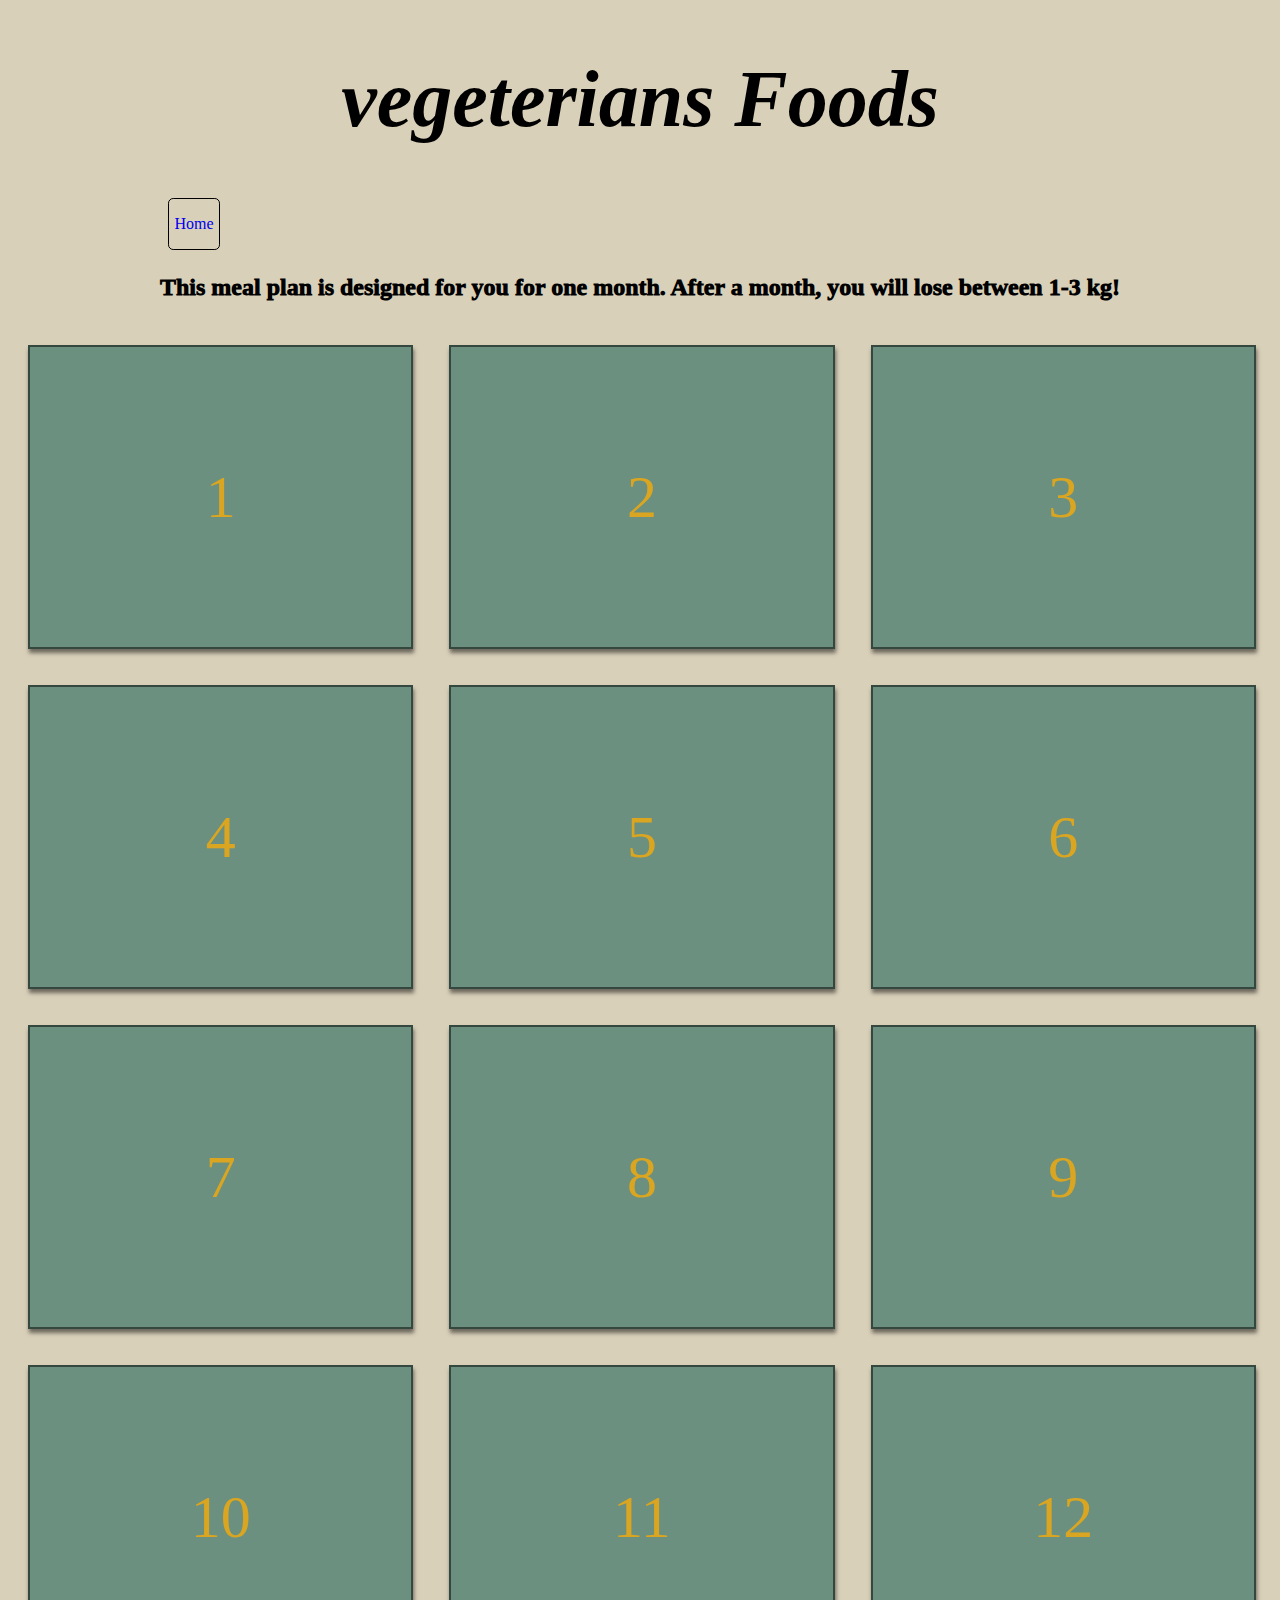
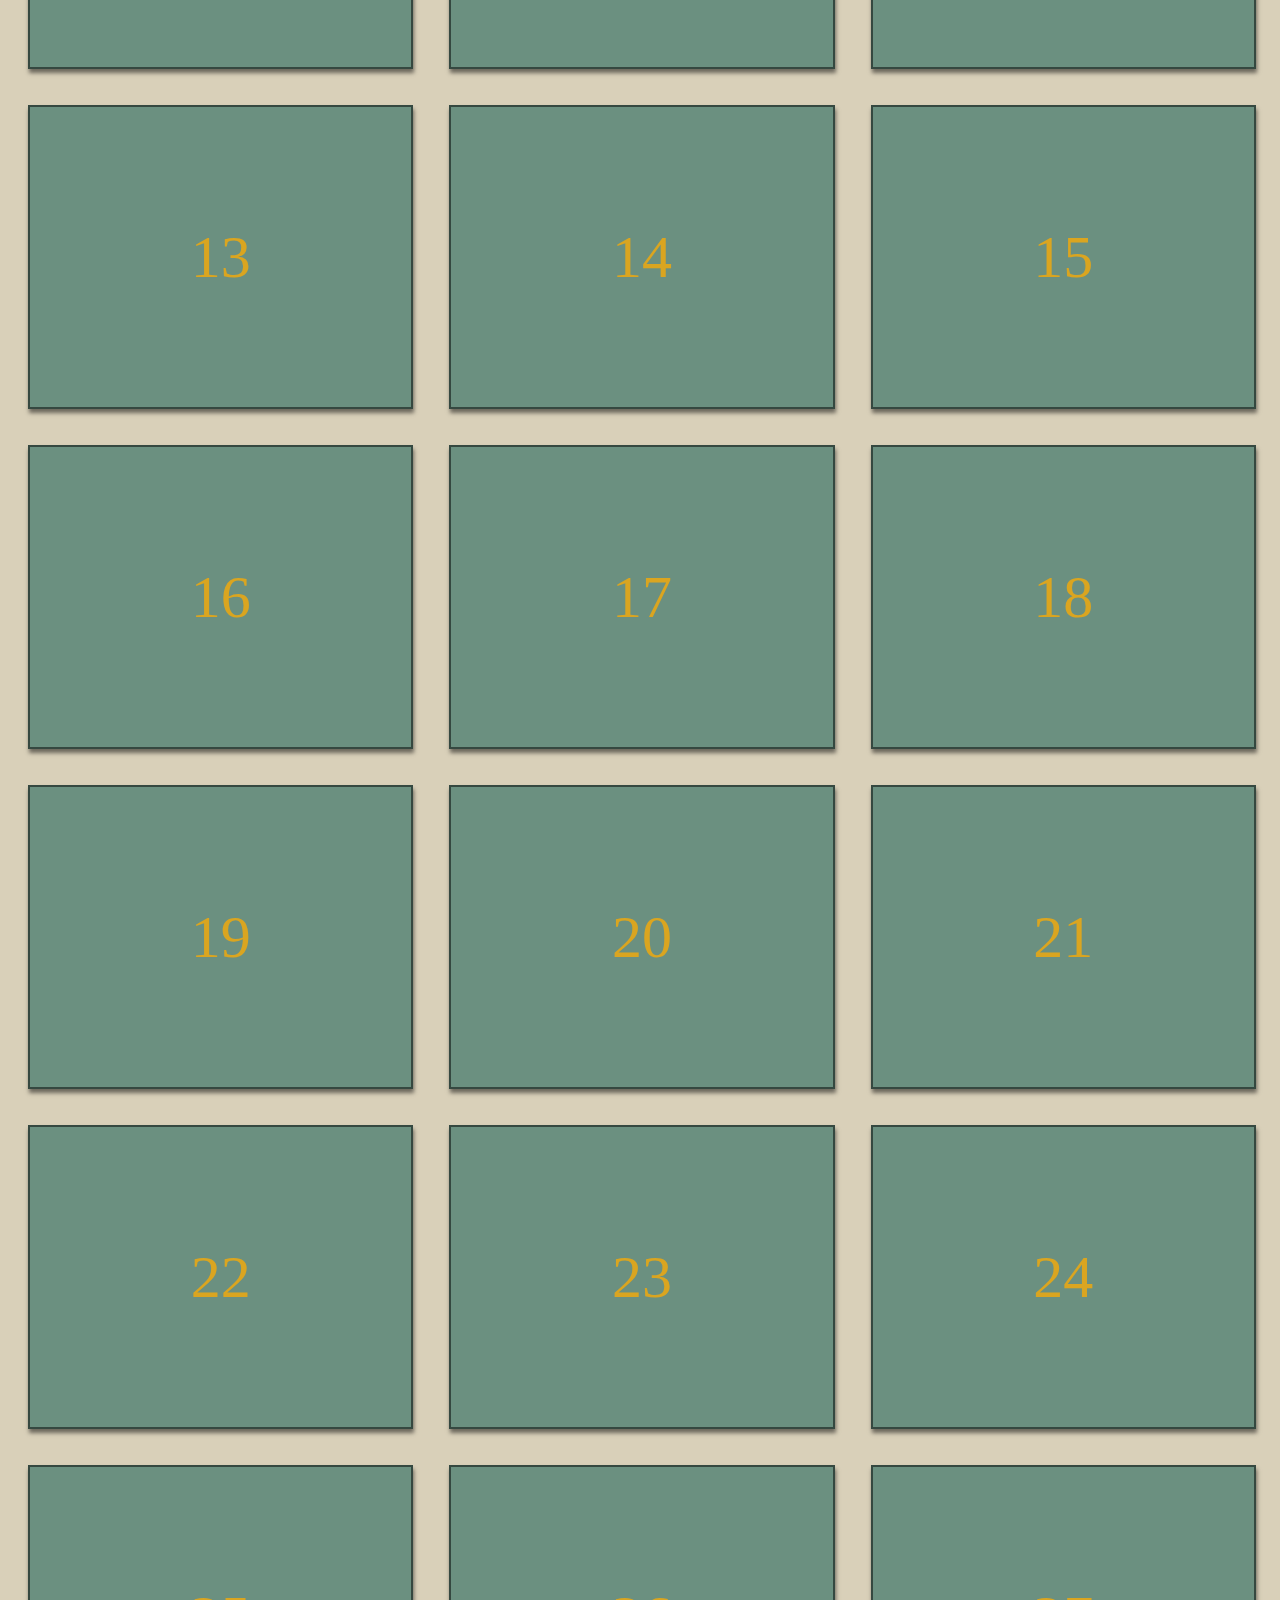
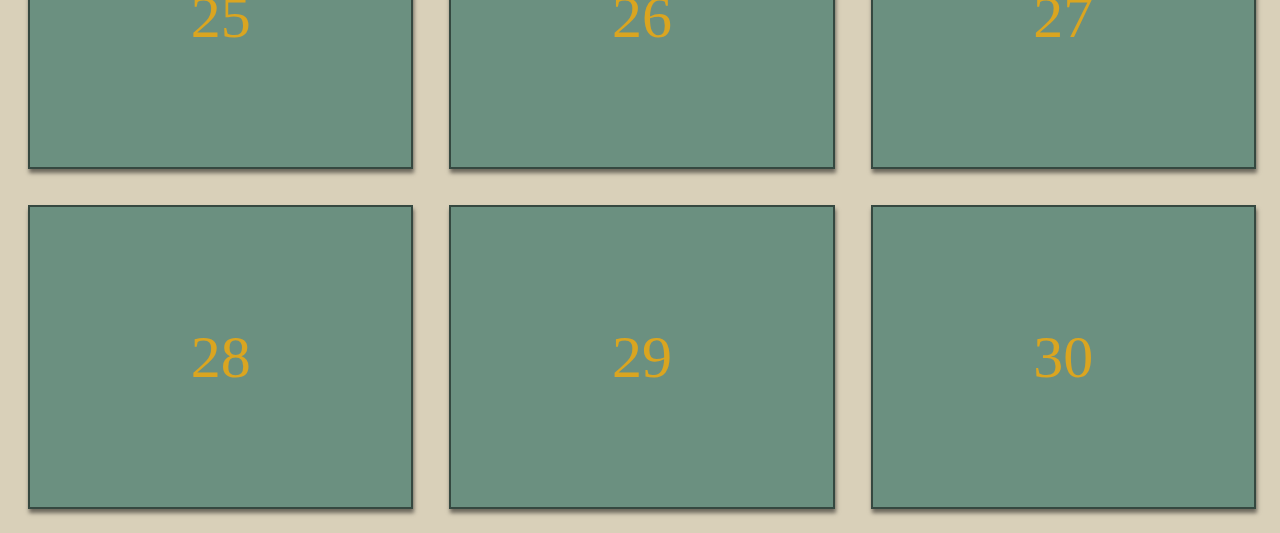
<file: vegeterians.html>
<!DOCTYPE html>
<html lang="en">
<head>
    <meta charset="UTF-8">
    <meta http-equiv="X-UA-Compatible" content="IE=edge">
    <meta name="viewport" content="width=device-width, initial-scale=1.0">
    <link rel="stylesheet" href="underpage.css">
    <link rel="icon" href="assets/favicon.ico" type="image/x-icon">
    <link rel="manifest" href="/assets/manifest.json">
    <title>vegeterians Diet</title>
    <script src="item.js" defer></script>
    <script>
        if("serviceWorker in navigator"){
            window.addEventListener("load", function(){
                navigator.serviceWorker.register("service-worker.js")
            })
        }
    </script>
</head>

<body>
    <header>
        <h1>vegeterians Foods</h1>
        <a href="index.html">Home</a>
        <p>This meal plan is designed for you for one month. After a month, you will lose between 1-3 kg!</p>
    </header>
    <main>
        <figure class="item" data-date="1">
            <a href="https://www.eatwell101.com/french-onion-chicken-casserole-recipe">
                <img src="assets/Keto/chicken-casserole-recipe-1.jpg" alt="">
            </a>
            <div class="item-overlay">
                <p class="item-number">
                    1
                </p>
            </div>
        </figure>

        <figure class="item" data-date="2">
            <a href="https://www.eatwell101.com/spinach-chicken-casserole-recipe">
                <img src="assets/Keto/keto-chicken-casserole-recipe-2.jpg" alt="">
            </a>
            <div class="item-overlay">
                <p class="item-number">
                    2
                </p>
            </div>
        </figure>

        <figure class="item" data-date="3">
            <a href="https://www.eatwell101.com/lemon-garlic-butter-thighs-and-green-beans-skillet">
                <img src="assets/Keto/chicken-and-green-beans-recipe3.jpg" alt="">
            </a>
            <div class="item-overlay">
                <p class="item-number">
                    3
                </p>
            </div>
        </figure>

        <figure class="item" data-date="4">
            <a href="https://www.eatwell101.com/shrimp-and-broccoli-foil-packs-recipe">
                <img src="assets/Keto/Shrimp-and-Broccoli-Foil-Packs-with-Garlic-Lemon-Butter-Sauce4.jpg" alt="">
            </a>
            <div class="item-overlay">
                <p class="item-number">
                    4
                </p>
            </div>
        </figure>

        <figure class="item" data-date="5">
            <a href="https://www.eatwell101.com/cajun-shrimp-skillet-recipe">
                <img src="assets/Keto/cajun-shrimp-skillet-recipe-5.webp" alt="">
            </a>
            <div class="item-overlay">
                <p class="item-number">
                    5
                </p>
            </div>
        </figure>

        <figure class="item" data-date="6">
            <a href="https://www.eatwell101.com/garlic-pork-chops-in-creamy-mushroom-sauce">
                <img src="assets/Keto/Mushroom-pork-chops-recipe6.jpg" alt="">
            </a>
            <div class="item-overlay">
                <p class="item-number">
                    6
                </p>
            </div>
        </figure>

        <figure class="item" data-date="7">
            <a href="https://www.eatwell101.com/baked-salmon-asparagus-foil-packs-recipe">
                <img src="assets/Keto/oven-baked-salmon-in-foil-packets7.jpg" alt="">
            </a>
            <div class="item-overlay">
                <p class="item-number">
                    7
                </p>
            </div>
        </figure>

        <figure class="item" data-date="8">
            <a href="https://www.eatwell101.com/french-onion-chicken-casserole-recipe">
                <img src="assets/Keto/chicken-casserole-recipe-1.jpg" alt="">
            </a>
            <div class="item-overlay">
                <p class="item-number">
                    8
                </p>
            </div>
        </figure>

        <figure class="item" data-date="9">
            <a href="https://www.eatwell101.com/spinach-chicken-casserole-recipe">
                <img src="assets/Keto/keto-chicken-casserole-recipe-2.jpg" alt="">
            </a>
            <div class="item-overlay">
                <p class="item-number">
                    9
                </p>
            </div>
        </figure>

        <figure class="item" data-date="10">
            <a href="https://www.eatwell101.com/lemon-garlic-butter-thighs-and-green-beans-skillet">
                <img src="assets/Keto/chicken-and-green-beans-recipe3.jpg" alt="">
            </a>
            <div class="item-overlay">
                <p class="item-number">
                    10
                </p>
            </div>
        </figure>

        <figure class="item" data-date="11">
            <a href="https://www.eatwell101.com/shrimp-and-broccoli-foil-packs-recipe">
                <img src="assets/Keto/Shrimp-and-Broccoli-Foil-Packs-with-Garlic-Lemon-Butter-Sauce4.jpg" alt="">
            </a>
            <div class="item-overlay">
                <p class="item-number">
                    11
                </p>
            </div>
        </figure>

        <figure class="item" data-date="12">
            <a href="https://www.eatwell101.com/cajun-shrimp-skillet-recipe">
                <img src="assets/Keto/cajun-shrimp-skillet-recipe-5.webp" alt="">
            </a>
            <div class="item-overlay">
                <p class="item-number">
                    12
                </p>
            </div>
        </figure>

        <figure class="item" data-date="13">
            <a href="https://www.eatwell101.com/garlic-pork-chops-in-creamy-mushroom-sauce">
                <img src="assets/Keto/Mushroom-pork-chops-recipe6.jpg" alt="">
            </a>
            <div class="item-overlay">
                <p class="item-number">
                    13
                </p>
            </div>
        </figure>

        <figure class="item" data-date="14">
            <a href="https://www.eatwell101.com/baked-salmon-asparagus-foil-packs-recipe">
                <img src="assets/Keto/oven-baked-salmon-in-foil-packets7.jpg" alt="">
            </a>
            <div class="item-overlay">
                <p class="item-number">
                    14
                </p>
            </div>
        </figure>

        <figure class="item" data-date="15">
            <a href="https://www.eatwell101.com/french-onion-chicken-casserole-recipe">
                <img src="assets/Keto/chicken-casserole-recipe-1.jpg" alt="">
            </a>
            <div class="item-overlay">
                <p class="item-number">
                    15
                </p>
            </div>
        </figure>

        <figure class="item" data-date="16">
            <a href="https://www.eatwell101.com/spinach-chicken-casserole-recipe">
                <img src="assets/Keto/keto-chicken-casserole-recipe-2.jpg" alt="">
            </a>
            <div class="item-overlay">
                <p class="item-number">
                    16
                </p>
            </div>
        </figure>

        <figure class="item" data-date="17">
            <a href="https://www.eatwell101.com/lemon-garlic-butter-thighs-and-green-beans-skillet">
                <img src="assets/Keto/chicken-and-green-beans-recipe3.jpg" alt="">
            </a>
            <div class="item-overlay">
                <p class="item-number">
                    17
                </p>
            </div>
        </figure>

        <figure class="item" data-date="18">
            <a href="https://www.eatwell101.com/shrimp-and-broccoli-foil-packs-recipe">
                <img src="assets/Keto/Shrimp-and-Broccoli-Foil-Packs-with-Garlic-Lemon-Butter-Sauce4.jpg" alt="">
            </a>
            <div class="item-overlay">
                <p class="item-number">
                    18
                </p>
            </div>
        </figure>

        <figure class="item" data-date="19">
            <a href="https://www.eatwell101.com/cajun-shrimp-skillet-recipe">
                <img src="assets/Keto/cajun-shrimp-skillet-recipe-5.webp" alt="">
            </a>
            <div class="item-overlay">
                <p class="item-number">
                    19
                </p>
            </div>
        </figure>

        <figure class="item" data-date="20">
            <a href="https://www.eatwell101.com/garlic-pork-chops-in-creamy-mushroom-sauce">
                <img src="assets/Keto/Mushroom-pork-chops-recipe6.jpg" alt="">
            </a>
            <div class="item-overlay">
                <p class="item-number">
                    20
                </p>
            </div>
        </figure>

        <figure class="item" data-date="21">
            <a href="https://www.eatwell101.com/baked-salmon-asparagus-foil-packs-recipe">
                <img src="assets/Keto/oven-baked-salmon-in-foil-packets7.jpg" alt="">
            </a>
            <div class="item-overlay">
                <p class="item-number">
                    21
                </p>
            </div>
        </figure>

        <figure class="item" data-date="22">
            <a href="https://www.eatwell101.com/french-onion-chicken-casserole-recipe">
                <img src="assets/Keto/chicken-casserole-recipe-1.jpg" alt="">
            </a>
            <div class="item-overlay">
                <p class="item-number">
                    22
                </p>
            </div>
        </figure>

        <figure class="item" data-date="23">
            <a href="https://www.eatwell101.com/spinach-chicken-casserole-recipe">
                <img src="assets/Keto/keto-chicken-casserole-recipe-2.jpg" alt="">
            </a>
            <div class="item-overlay">
                <p class="item-number">
                    23
                </p>
            </div>
        </figure>

        <figure class="item" data-date="24">
            <a href="https://www.eatwell101.com/lemon-garlic-butter-thighs-and-green-beans-skillet">
                <img src="assets/Keto/chicken-and-green-beans-recipe3.jpg" alt="">
            </a>
            <div class="item-overlay">
                <p class="item-number">
                    24
                </p>
            </div>
        </figure>

        <figure class="item" data-date="25">
            <a href="https://www.eatwell101.com/shrimp-and-broccoli-foil-packs-recipe">
                <img src="assets/Keto/Shrimp-and-Broccoli-Foil-Packs-with-Garlic-Lemon-Butter-Sauce4.jpg" alt="">
            </a>
            <div class="item-overlay">
                <p class="item-number">
                    25
                </p>
            </div>
        </figure>

        <figure class="item" data-date="26">
            <a href="https://www.eatwell101.com/cajun-shrimp-skillet-recipe">
                <img src="assets/Keto/cajun-shrimp-skillet-recipe-5.webp" alt="">
            </a>
            <div class="item-overlay">
                <p class="item-number">
                    26
                </p>
            </div>
        </figure>

        <figure class="item" data-date="27">
            <a href="https://www.eatwell101.com/garlic-pork-chops-in-creamy-mushroom-sauce">
                <img src="assets/Keto/Mushroom-pork-chops-recipe6.jpg" alt="">
            </a>
            <div class="item-overlay">
                <p class="item-number">
                    27
                </p>
            </div>
        </figure>

        <figure class="item" data-date="28">
            <a href="https://www.eatwell101.com/baked-salmon-asparagus-foil-packs-recipe">
                <img src="assets/Keto/oven-baked-salmon-in-foil-packets7.jpg" alt="">
            </a>
            <div class="item-overlay">
                <p class="item-number">
                    28
                </p>
            </div>
        </figure>

        <figure class="item" data-date="29">
            <a href="https://www.eatwell101.com/french-onion-chicken-casserole-recipe">
                <img src="assets/Keto/chicken-casserole-recipe-1.jpg" alt="">
            </a>
            <div class="item-overlay">
                <p class="item-number">
                    29            </p>
            </div>
        </figure>

        <figure class="item" data-date="30">
            <a href="https://www.eatwell101.com/spinach-chicken-casserole-recipe">
                <img src="assets/Keto/keto-chicken-casserole-recipe-2.jpg" alt="">
            </a>
            <div class="item-overlay">
                <p class="item-number">
                    30
                </p>
            </div>
        </figure>
        <div class="alert">
            It's still early, come back later!
        </div>
    </main>
  
    
</body>
</html>
</file>
<file: style.css>
@import url('https://fonts.googleapis.com/css2?family=Cormorant&family=Dancing+Script&display=swap');
@import url('variables.css');
@import url('base.css');
@import url('layout.css');
@import url('animation.css');
@import url('circle.css');
</file>
<file: underpage.css>
body{
    background-color:#d9d0b9 ;
    background: radial-gradient(circle,(#d9d0b9) 0%, (#f5efe2)100%); 
}
main{
    display: grid;
    grid: auto/repeat(3, 1fr);
}

header h1{
    display: flex;
    justify-content: center;
    align-items: center;
    font-size: 5em;
    font-style: italic;
    font-family: var(--accent-font);
    font-style: italic;
}
header p{
    display: flex;
    justify-content: center;
    align-items: center;
    font-family: var(--base-font);
    font-size: 1.5em;
    font-weight: 1000;
}
header a{
    display: flex;
    justify-content: center;
    align-items: center;
    border: 1px solid black;
    border-radius: 10%;
    width: 50px;
    height: 50px;
    text-decoration: none;
    margin-left: 10rem;
}
header a:hover{
    background-color: #6b9080;
    color: goldenrod;
    font-size: 2em;
    width:  100px;
    height: 50px;
}

figure a img{
    width: 300px;
    height: 300px;
}

.item{
    text-align: center;
    position: relative;
    margin: 20px;
    cursor: pointer;
    perspective: 200vm;
}
.item img{
    display: block;
}

.item-overlay{
    position: absolute;
    top: 0;
    left: 0;
    background-color: #6b9080;
    width: 100%;
    height: 100%;
    color: goldenrod;
    display: flex;
    justify-content: center;
    align-items: center;
    font-size: 60px;
    border: 2px solid rgba(0, 0, 0, 0.5);
    box-shadow: 1px 4px 4px rgba(0, 0, 0, 0.5);
    transform: rotateY(0deg);
    transform-origin: left;
    transform-style: preserve-3d;
    transition: transform 1s;
}
.open .item-overlay {
    transform:rotateY(-95deg);
}
.item-number{
    backface-visibility: hidden;
}

.alert{
    display: none;
    height: 15%;
    width: 15%;
    padding: 10px;
    font-family: var(--base-font);
    font-weight: 1000;
    position: fixed;
    background-color: #efebce;
    border: 1px solid black;
    animation-name: alert-box;
    animation-duration: 20s;
    animation-delay: 0.5s;
    animation-iteration-count: 2;
    animation-timing-function: ease-out;
    animation-direction: normal;
    animation-fill-mode: forwards;
}

@keyframes alert-box{
    0%   { left:0px; top:0px;}
    25%  {left:600px; top:0px;}
    50%  { left:600px; top:600px;}
    75%  { left:0px; top:600px;}
    100% {left:0px; top:0px;}
}

@media screen and (max-width: 900px){
    main{
        display: grid;
        grid: auto/repeat(2, 1fr);
    }
}

@media screen and (max-width: 600px){
    main{
        display: grid;
        grid: auto/repeat(1, 1fr);
    }
}
</file>
